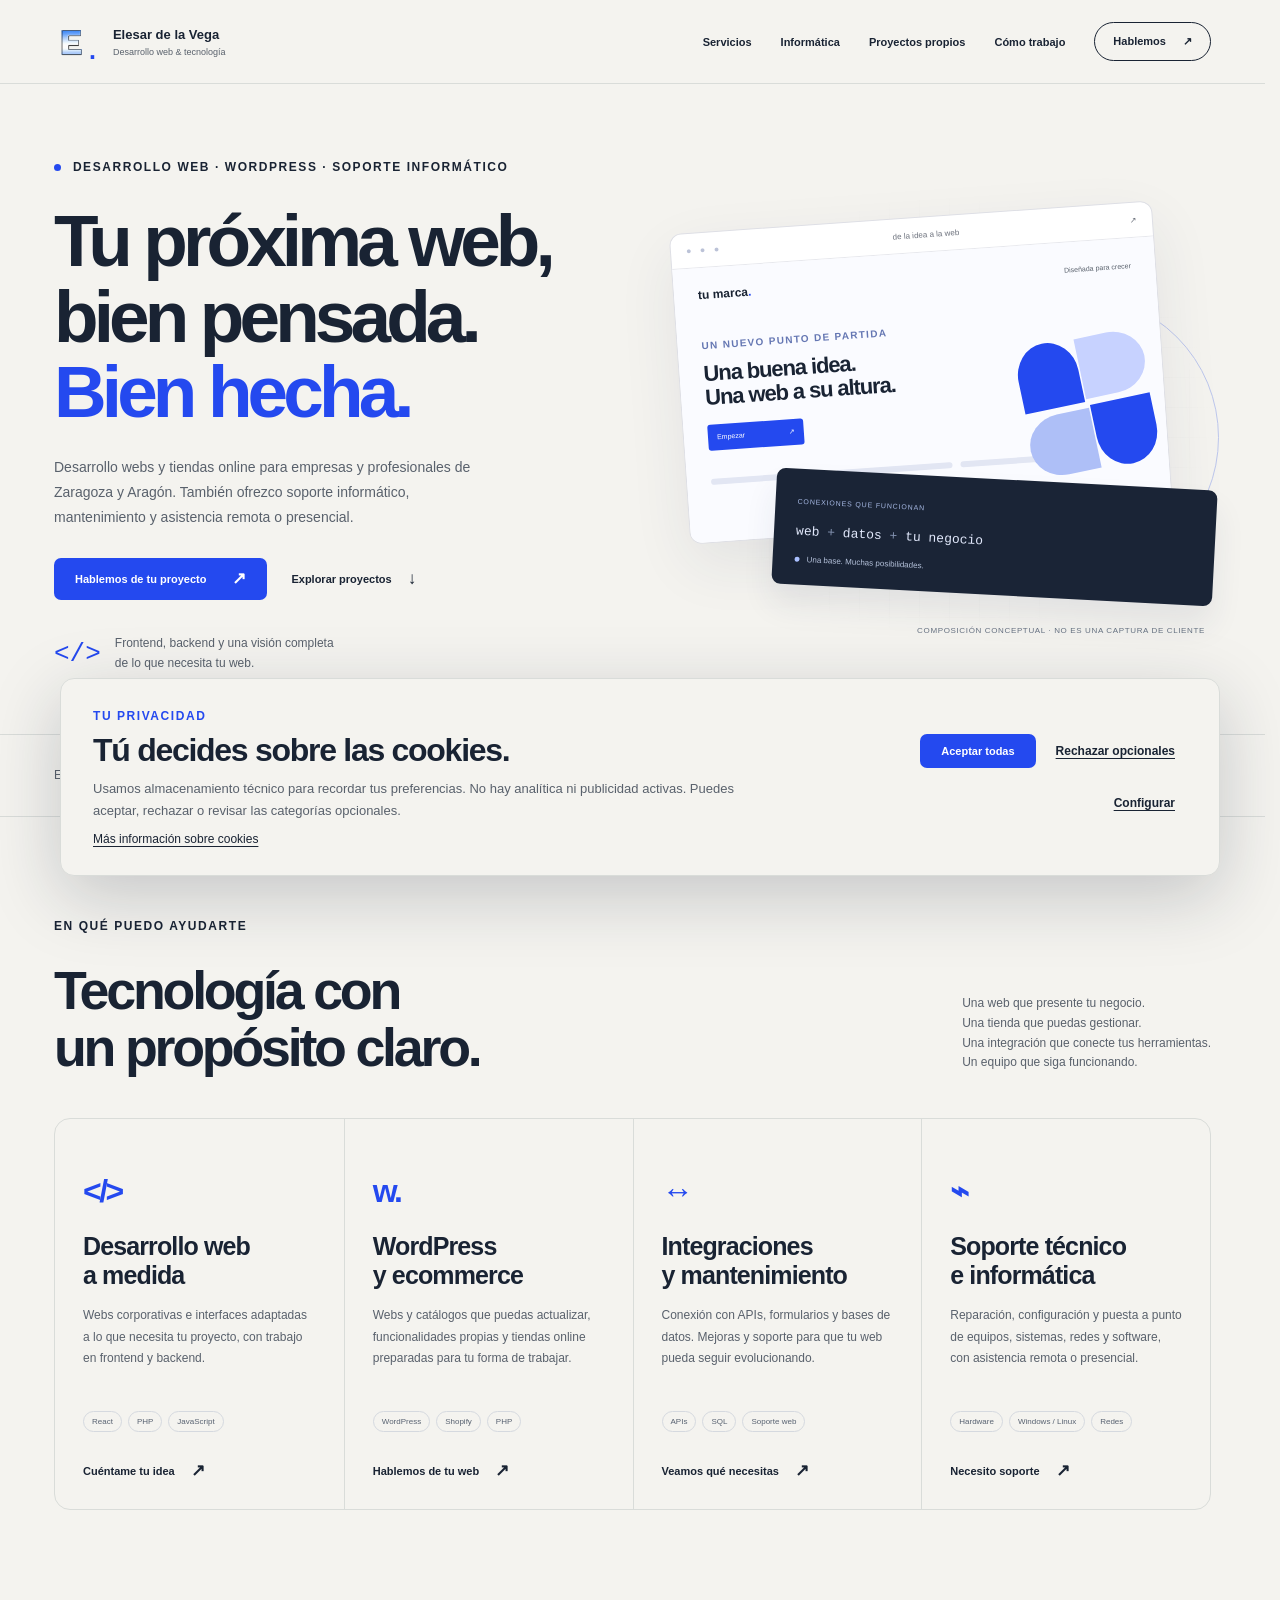
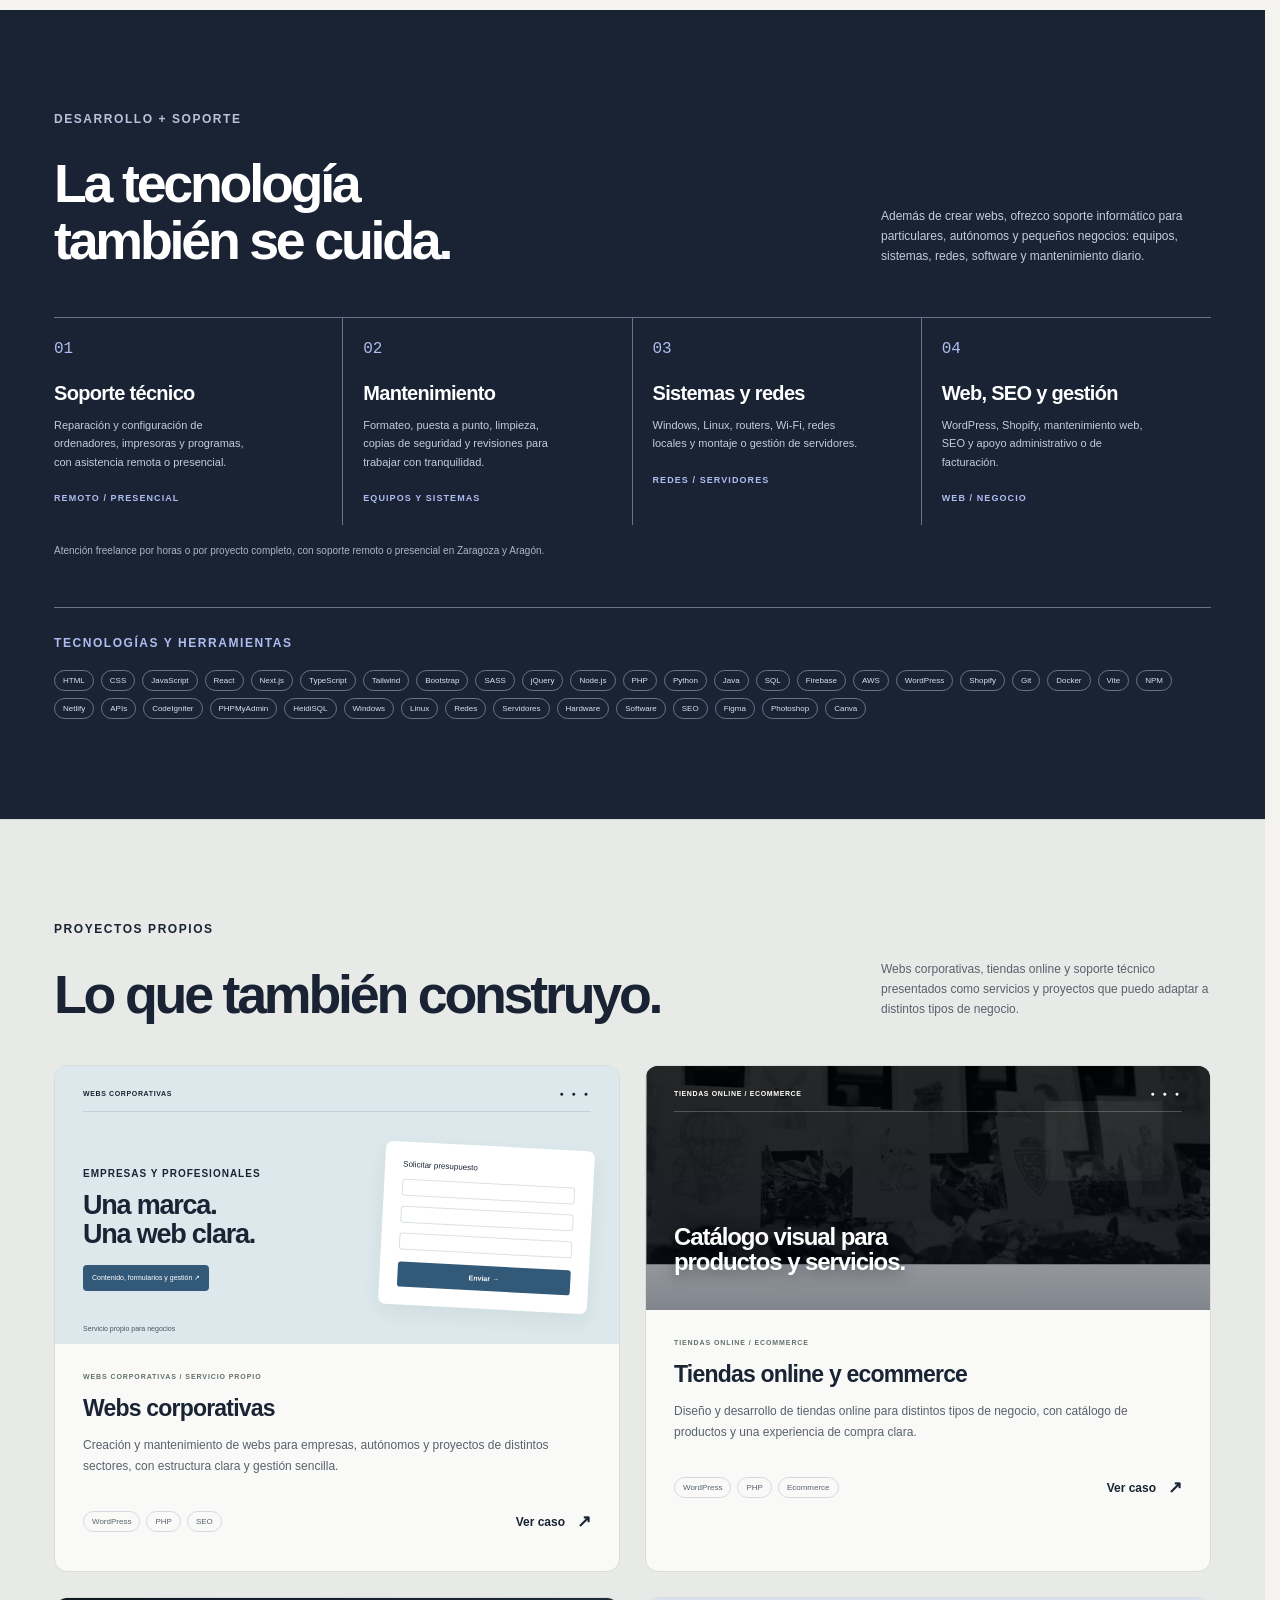
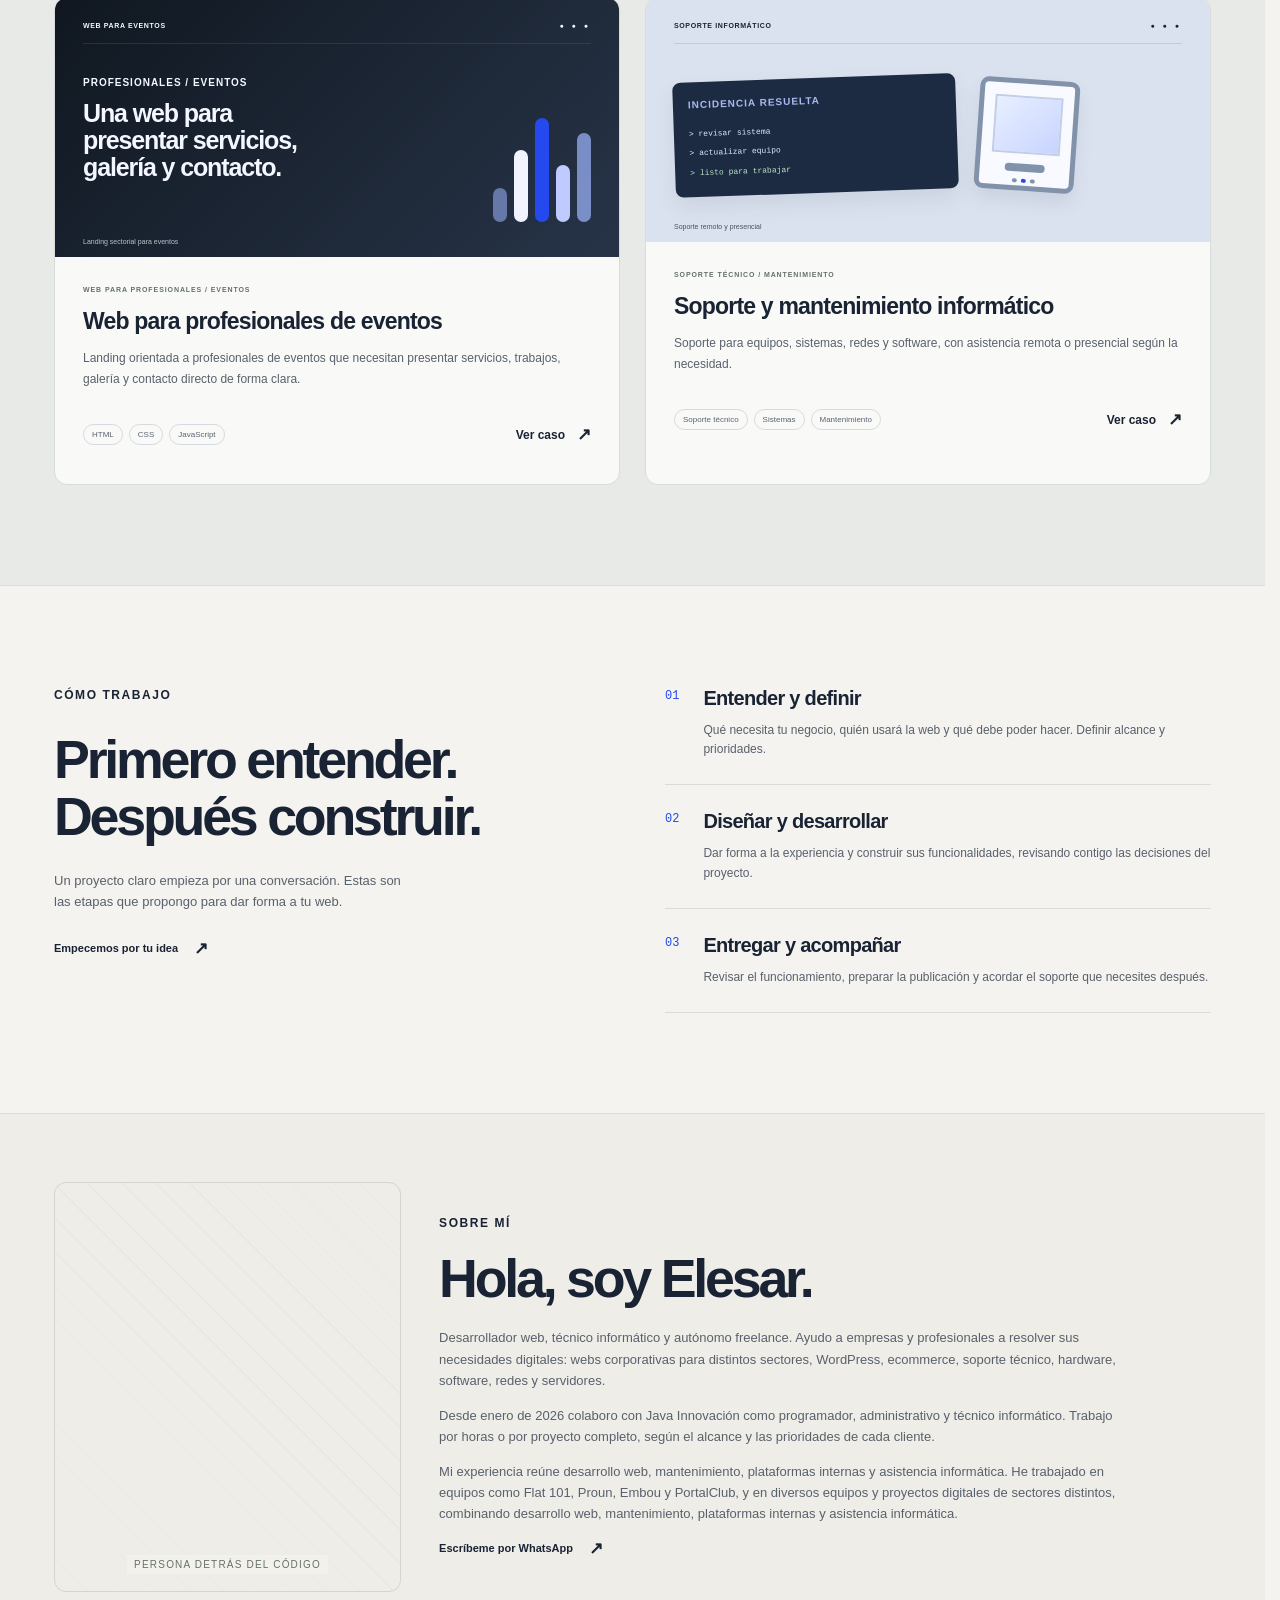
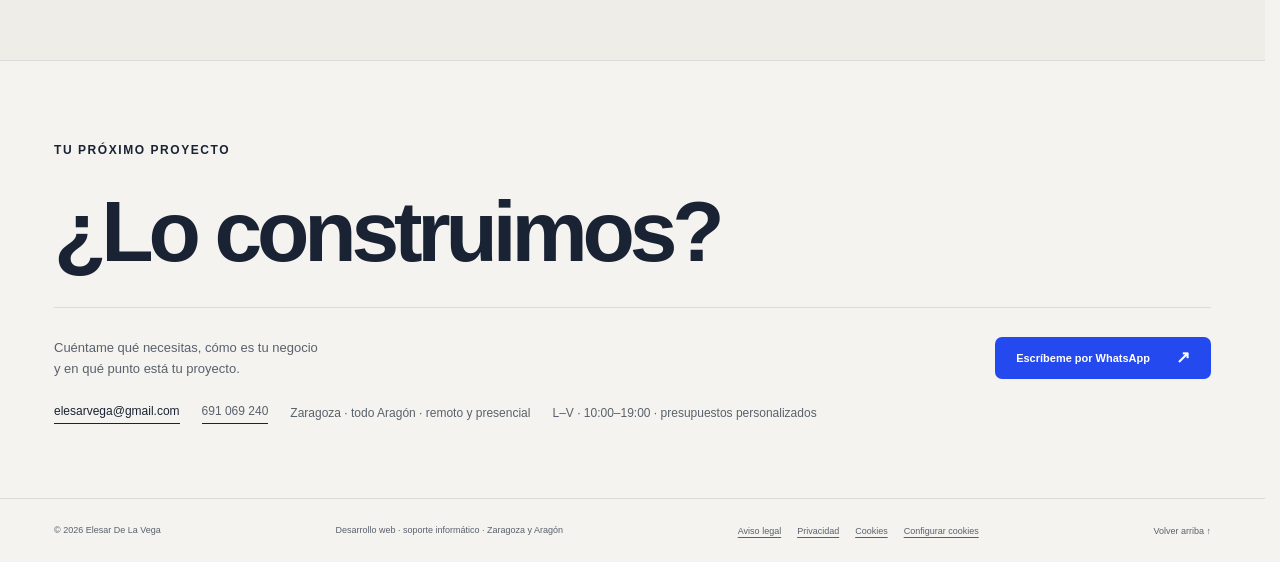
<file: index.html>
<!doctype html>
<html lang="es">
<head>
  <meta charset="utf-8">
  <meta name="viewport" content="width=device-width, initial-scale=1">
  <title>Desarrollo web y soporte informático en Zaragoza | Elesar</title>
  <meta name="description" content="Desarrollador web y técnico informático autónomo en Zaragoza y Aragón. Webs WordPress, tiendas online, mantenimiento y soporte remoto o presencial.">
  <meta name="author" content="Elesar de la Vega">
  <meta name="robots" content="index, follow">
  <meta name="referrer" content="strict-origin-when-cross-origin">
  <meta http-equiv="Content-Security-Policy" content="default-src 'self'; base-uri 'self'; object-src 'none'; form-action 'none'; frame-src 'none'; img-src 'self'; script-src 'self'; style-src 'self'; font-src 'self'; connect-src 'self'; manifest-src 'self'; worker-src 'none'; upgrade-insecure-requests">
  <meta name="theme-color" content="#f4f3ef">
  <meta property="og:locale" content="es_ES">
  <meta property="og:type" content="website">
  <meta property="og:title" content="Elesar de la Vega · Desarrollo web y soporte informático">
  <meta property="og:description" content="Webs corporativas, WordPress, ecommerce, mantenimiento y soporte informático para profesionales, autónomos y empresas en Zaragoza y Aragón.">
  <link rel="canonical" href="./">
  <meta name="google-site-verification" content="u3m5IvN8jaIdZvnhkqYevSq6iDLSv2S8x39T0DsI0kI">
  <meta property="og:url" content="https://elesardelavega.github.io/elesardelavega/">
  <meta property="og:image" content="https://elesardelavega.github.io/elesardelavega/assets/social-preview.jpg">
  <meta name="twitter:card" content="summary_large_image">
  <meta name="twitter:title" content="Elesar de la Vega · Desarrollo web y soporte informático">
  <meta name="twitter:description" content="Desarrollo web, WordPress, ecommerce y soporte informático en Zaragoza y Aragón.">
  <meta name="twitter:image" content="https://elesardelavega.github.io/elesardelavega/assets/social-preview.jpg">
  <link rel="icon" href="assets/favicon.ico" sizes="any">
  <link rel="icon" href="assets/favicon-32x32.png" type="image/png">
  <link rel="apple-touch-icon" href="assets/apple-touch-icon.png">
  <link rel="manifest" href="assets/site.webmanifest">

  <script id="professional-service-schema" type="application/ld+json">
    {
      "@context": "https://schema.org",
      "@type": "ProfessionalService",
      "name": "Elesar De La Vega",
      "url": "./",
      "description": "Desarrollador web y técnico informático autónomo en Zaragoza. WordPress, tiendas online y soporte para Aragón, remoto y presencial.",
      "email": "elesarvega@gmail.com",
      "telephone": "+34691069240",
      "areaServed": ["Zaragoza", "Aragón", "España"],
      "openingHours": "Mo-Fr 10:00-19:00",
      "address": {
        "@type": "PostalAddress",
        "addressLocality": "Zaragoza",
        "addressRegion": "Aragón",
        "addressCountry": "ES"
      },
      "priceRange": "Presupuestos personalizados",
      "serviceType": ["Desarrollo web en Zaragoza", "Diseño web WordPress", "Tiendas online y ecommerce", "Soporte informático en Zaragoza", "Mantenimiento web", "Reparación y configuración de ordenadores", "Redes y servidores"]
    }
  </script>
  <link rel="stylesheet" href="styles.css">
  <link rel="stylesheet" href="cookie-consent.css?v=20261003-mobile-fix">
  <script src="site-config.js" defer></script>
  <script src="script.js" defer></script>
</head>
<body>
  <a class="skip-link" href="#contenido">Saltar al contenido</a>
  <button class="back-to-top" id="back-to-top" type="button" aria-label="Volver arriba" hidden><span aria-hidden="true">↑</span><span>Volver arriba</span></button>
  <header class="site-header">
    <a class="brand" href="#inicio" aria-label="Elesar de la Vega, inicio"><span class="brand-mark" aria-hidden="true"><img src="assets/logo-e-small.png" width="128" height="128" alt=""><span>.</span></span><span>Elesar de la Vega<small>Desarrollo web & tecnología</small></span></a>
    <button class="menu-toggle" aria-expanded="false" aria-controls="menu">Menú <span aria-hidden="true">＋</span></button>
    <nav id="menu" aria-label="Navegación principal">
      <a href="#servicios">Servicios</a><a href="#informatica">Informática</a><a href="#proyectos">Proyectos propios</a><a href="#enfoque">Cómo trabajo</a><a class="nav-contact" href="#contacto">Hablemos <span aria-hidden="true">↗</span></a>
    </nav>
  </header>
  <main id="contenido">
    <section class="hero section-shell" id="inicio" aria-labelledby="hero-title">
      <div class="hero-copy">
        <p class="eyebrow"><span class="blue-dot" aria-hidden="true"></span> DESARROLLO WEB · WORDPRESS · SOPORTE INFORMÁTICO</p>
        <h1 id="hero-title">Tu próxima web,<br>bien pensada.<br><span>Bien hecha.</span></h1>
        <p class="hero-description">Desarrollo webs y tiendas online para empresas y profesionales de Zaragoza y Aragón. También ofrezco soporte informático, mantenimiento y asistencia remota o presencial.</p>
        <div class="hero-actions"><a class="button button-blue" href="#contacto">Hablemos de tu proyecto <span aria-hidden="true">↗</span></a><a class="text-link" href="#proyectos">Explorar proyectos <span aria-hidden="true">↓</span></a></div>
        <div class="hero-footnote"><span aria-hidden="true">&lt;/&gt;</span><p>Frontend, backend y una visión completa<br>de lo que necesita tu web.</p></div>
      </div>
      <div class="hero-visual" aria-label="Ilustración conceptual de una web y sus integraciones">
        <div class="visual-grid" aria-hidden="true"></div>
        <div class="orb orb-one" aria-hidden="true"></div><div class="orb orb-two" aria-hidden="true"></div>
        <div class="mock-window">
          <div class="window-top"><span class="window-dots" aria-hidden="true">● ● ●</span><span>de la idea a la web</span><span aria-hidden="true">↗</span></div>
          <div class="mock-page"><div class="mock-nav"><b>tu marca<span>.</span></b><span>Diseñada para crecer</span></div><span class="mock-label">UN NUEVO PUNTO DE PARTIDA</span><p>Una buena idea.<br>Una web a su altura.</p><div class="mock-button">Empezar <span aria-hidden="true">↗</span></div><div class="mock-art" aria-hidden="true"><i></i><i></i><i></i><i></i></div><div class="mock-lines" aria-hidden="true"><i></i><i></i><i></i></div></div>
        </div>
        <div class="code-note"><span class="code-label">CONEXIONES QUE FUNCIONAN</span><code><span>web</span> + <span>datos</span> + <span>tu negocio</span></code><div><i aria-hidden="true"></i> Una base. Muchas posibilidades.</div></div>
        <span class="visual-caption">COMPOSICIÓN CONCEPTUAL · NO ES UNA CAPTURA DE CLIENTE</span>
      </div>
    </section>
    <div class="experience-strip section-shell"><p>Experiencia en proyectos de</p><div><span>Webs corporativas</span><span>Ecommerce</span><span>Soporte técnico</span><span>Servidores</span><a class="experience-company" href="https://javainnovacion.com/" target="_blank" rel="noopener noreferrer">Java Innovación</a></div></div>
    <section class="section-shell section-space" id="servicios" aria-labelledby="services-title">
      <div class="section-heading"><div><p class="eyebrow">EN QUÉ PUEDO AYUDARTE</p><h2 id="services-title">Tecnología con<br>un propósito claro.</h2></div><p>Una web que presente tu negocio.<br>Una tienda que puedas gestionar.<br>Una integración que conecte tus herramientas.<br>Un equipo que siga funcionando.</p></div>
      <div class="services-grid">
        <article class="service"><span class="service-icon" aria-hidden="true">&lt;/&gt;</span><h3>Desarrollo web<br>a medida</h3><p>Webs corporativas e interfaces adaptadas a lo que necesita tu proyecto, con trabajo en frontend y backend.</p><ul class="tags" aria-label="Tecnologías"><li>React</li><li>PHP</li><li>JavaScript</li></ul><a class="text-link" href="#contacto">Cuéntame tu idea <span aria-hidden="true">↗</span></a></article>
        <article class="service"><span class="service-icon" aria-hidden="true">w.</span><h3>WordPress<br>y ecommerce</h3><p>Webs y catálogos que puedas actualizar, funcionalidades propias y tiendas online preparadas para tu forma de trabajar.</p><ul class="tags" aria-label="Especialidades"><li>WordPress</li><li>Shopify</li><li>PHP</li></ul><a class="text-link" href="#contacto">Hablemos de tu web <span aria-hidden="true">↗</span></a></article>
        <article class="service"><span class="service-icon" aria-hidden="true">↔</span><h3>Integraciones<br>y mantenimiento</h3><p>Conexión con APIs, formularios y bases de datos. Mejoras y soporte para que tu web pueda seguir evolucionando.</p><ul class="tags" aria-label="Especialidades"><li>APIs</li><li>SQL</li><li>Soporte web</li></ul><a class="text-link" href="#contacto">Veamos qué necesitas <span aria-hidden="true">↗</span></a></article>
        <article class="service"><span class="service-icon" aria-hidden="true">⌁</span><h3>Soporte técnico<br>e informática</h3><p>Reparación, configuración y puesta a punto de equipos, sistemas, redes y software, con asistencia remota o presencial.</p><ul class="tags" aria-label="Ámbitos de soporte"><li>Hardware</li><li>Windows / Linux</li><li>Redes</li></ul><a class="text-link" href="#contacto">Necesito soporte <span aria-hidden="true">↗</span></a></article>
      </div>
    </section>
    <section class="it-section section-space" id="informatica" aria-labelledby="it-title">
      <div class="section-shell">
        <div class="it-intro"><div><p class="eyebrow">DESARROLLO + SOPORTE</p><h2 id="it-title">La tecnología<br>también se cuida.</h2></div><p>Además de crear webs, ofrezco soporte informático para particulares, autónomos y pequeños negocios: equipos, sistemas, redes, software y mantenimiento diario.</p></div>
        <div class="it-grid">
          <article class="it-item"><span class="it-index">01</span><h3>Soporte técnico</h3><p>Reparación y configuración de ordenadores, impresoras y programas, con asistencia remota o presencial.</p><span class="it-status">REMOTO / PRESENCIAL</span></article>
          <article class="it-item"><span class="it-index">02</span><h3>Mantenimiento</h3><p>Formateo, puesta a punto, limpieza, copias de seguridad y revisiones para trabajar con tranquilidad.</p><span class="it-status">EQUIPOS Y SISTEMAS</span></article>
          <article class="it-item"><span class="it-index">03</span><h3>Sistemas y redes</h3><p>Windows, Linux, routers, Wi-Fi, redes locales y montaje o gestión de servidores.</p><span class="it-status">REDES / SERVIDORES</span></article>
          <article class="it-item"><span class="it-index">04</span><h3>Web, SEO y gestión</h3><p>WordPress, Shopify, mantenimiento web, SEO y apoyo administrativo o de facturación.</p><span class="it-status">WEB / NEGOCIO</span></article>
        </div>
        <p class="it-note">Atención freelance por horas o por proyecto completo, con soporte remoto o presencial en Zaragoza y Aragón.</p>
        <div class="tech-list"><p class="eyebrow">TECNOLOGÍAS Y HERRAMIENTAS</p><ul class="tags" aria-label="Tecnologías y herramientas"><li>HTML</li><li>CSS</li><li>JavaScript</li><li>React</li><li>Next.js</li><li>TypeScript</li><li>Tailwind</li><li>Bootstrap</li><li>SASS</li><li>jQuery</li><li>Node.js</li><li>PHP</li><li>Python</li><li>Java</li><li>SQL</li><li>Firebase</li><li>AWS</li><li>WordPress</li><li>Shopify</li><li>Git</li><li>Docker</li><li>Vite</li><li>NPM</li><li>Netlify</li><li>APIs</li><li>CodeIgniter</li><li>PHPMyAdmin</li><li>HeidiSQL</li><li>Windows</li><li>Linux</li><li>Redes</li><li>Servidores</li><li>Hardware</li><li>Software</li><li>SEO</li><li>Figma</li><li>Photoshop</li><li>Canva</li></ul></div>
      </div>
    </section>
    <section class="personal-projects section-space" id="proyectos" aria-labelledby="projects-title">
      <div class="section-shell"><div class="section-heading"><div><p class="eyebrow">PROYECTOS PROPIOS</p><h2 id="projects-title">Lo que también construyo.</h2></div><p>Webs corporativas, tiendas online y soporte técnico presentados como servicios y proyectos que puedo adaptar a distintos tipos de negocio.</p></div>
        <div class="projects-grid">
          <article class="project-card">
            <div class="project-illustration insurance" aria-label="Ilustración conceptual de webs corporativas"><div class="illustration-browser"><span>WEBS CORPORATIVAS</span><i aria-hidden="true">● ● ●</i></div><div class="insurance-layout"><div><span class="mini-label">EMPRESAS Y PROFESIONALES</span><p>Una marca.<br>Una web clara.</p><span class="mini-pill">Contenido, formularios y gestión ↗</span></div><div class="form-illustration" aria-hidden="true"><span>Solicitar presupuesto</span><i></i><i></i><i></i><b>Enviar →</b></div></div><span class="illustration-note">Servicio propio para negocios</span></div>
            <div class="project-copy"><p class="project-kicker">WEBS CORPORATIVAS / SERVICIO PROPIO</p><h3>Webs corporativas</h3><p>Creación y mantenimiento de webs para empresas, autónomos y proyectos de distintos sectores, con estructura clara y gestión sencilla.</p><div class="project-bottom"><ul class="tags"><li>WordPress</li><li>PHP</li><li>SEO</li></ul><button class="project-open" data-project="corporativas" aria-label="Ver caso: webs corporativas">Ver caso <span aria-hidden="true">↗</span></button></div></div>
          </article>
          <article class="project-card">
            <div class="project-illustration shop project-screenshot" aria-label="Ejemplo visual de una tienda online o ecommerce"><img src="assets/dibujos-oasis-preview-optimized.jpg" width="960" height="675" loading="lazy" alt="Ejemplo de catálogo visual de productos para una tienda online"><div class="screenshot-overlay"><div class="illustration-browser"><span>TIENDAS ONLINE / ECOMMERCE</span><i aria-hidden="true">● ● ●</i></div><p>Catálogo visual para productos y servicios.</p></div><span class="illustration-note">Ejemplo visual de ecommerce</span></div>
            <div class="project-copy"><p class="project-kicker">TIENDAS ONLINE / ECOMMERCE</p><h3>Tiendas online y ecommerce</h3><p>Diseño y desarrollo de tiendas online para distintos tipos de negocio, con catálogo de productos y una experiencia de compra clara.</p><div class="project-bottom"><ul class="tags"><li>WordPress</li><li>PHP</li><li>Ecommerce</li></ul><button class="project-open" data-project="tienda" aria-label="Ver caso: tiendas online y ecommerce">Ver caso <span aria-hidden="true">↗</span></button></div></div>
          </article>
          <article class="project-card">
            <div class="project-illustration music-site" aria-label="Ilustración conceptual de una web para profesionales de eventos"><div class="illustration-browser"><span>WEB PARA EVENTOS</span><i aria-hidden="true">● ● ●</i></div><div class="music-layout"><span class="mini-label">PROFESIONALES / EVENTOS</span><p>Una web para<br>presentar servicios,<br>galería y contacto.</p><div class="music-bars" aria-hidden="true"><i></i><i></i><i></i><i></i><i></i></div></div><span class="illustration-note">Landing sectorial para eventos</span></div>
            <div class="project-copy"><p class="project-kicker">WEB PARA PROFESIONALES / EVENTOS</p><h3>Web para profesionales de eventos</h3><p>Landing orientada a profesionales de eventos que necesitan presentar servicios, trabajos, galería y contacto directo de forma clara.</p><div class="project-bottom"><ul class="tags"><li>HTML</li><li>CSS</li><li>JavaScript</li></ul><button class="project-open" data-project="webdj" aria-label="Ver caso: web para profesionales de eventos">Ver caso <span aria-hidden="true">↗</span></button></div></div>
          </article>
          <article class="project-card">
            <div class="project-illustration support" aria-label="Ilustración conceptual de soporte técnico y mantenimiento informático"><div class="illustration-browser"><span>SOPORTE INFORMÁTICO</span><i aria-hidden="true">● ● ●</i></div><div class="support-layout"><div class="support-terminal"><span class="mini-label">INCIDENCIA RESUELTA</span><code>&gt; revisar sistema<br>&gt; actualizar equipo<br><b>&gt; listo para trabajar</b></code></div><div class="support-device" aria-hidden="true"><i></i><i></i><i></i></div></div><span class="illustration-note">Soporte remoto y presencial</span></div>
            <div class="project-copy"><p class="project-kicker">SOPORTE TÉCNICO / MANTENIMIENTO</p><h3>Soporte y mantenimiento informático</h3><p>Soporte para equipos, sistemas, redes y software, con asistencia remota o presencial según la necesidad.</p><div class="project-bottom"><ul class="tags"><li>Soporte técnico</li><li>Sistemas</li><li>Mantenimiento</li></ul><button class="project-open" data-project="soporte" aria-label="Ver caso: soporte y mantenimiento informático">Ver caso <span aria-hidden="true">↗</span></button></div></div>
          </article>
        </div>
      </div>
    </section>
    <section class="section-shell section-space approach" id="enfoque" aria-labelledby="approach-title">
      <div><p class="eyebrow">CÓMO TRABAJO</p><h2 id="approach-title">Primero entender.<br>Después construir.</h2><p class="approach-intro">Un proyecto claro empieza por una conversación. Estas son las etapas que propongo para dar forma a tu web.</p><a class="text-link" href="#contacto">Empecemos por tu idea <span aria-hidden="true">↗</span></a></div>
      <ol class="process"><li><span>01</span><div><h3>Entender y definir</h3><p>Qué necesita tu negocio, quién usará la web y qué debe poder hacer. Definir alcance y prioridades.</p></div></li><li><span>02</span><div><h3>Diseñar y desarrollar</h3><p>Dar forma a la experiencia y construir sus funcionalidades, revisando contigo las decisiones del proyecto.</p></div></li><li><span>03</span><div><h3>Entregar y acompañar</h3><p>Revisar el funcionamiento, preparar la publicación y acordar el soporte que necesites después.</p></div></li></ol>
    </section>
    <section class="about-section" aria-labelledby="about-title"><div class="section-shell about-grid"><div class="about-portrait"><img src="assets/personal-elesar-about-optimized.png" width="540" height="959" loading="lazy" alt="Elesar de la Vega, programador web y técnico informático en Zaragoza"><span>PERSONA DETRÁS DEL CÓDIGO</span></div><div><p class="eyebrow">SOBRE MÍ</p><h2 id="about-title">Hola, soy Elesar.</h2><p>Desarrollador web, técnico informático y autónomo freelance. Ayudo a empresas y profesionales a resolver sus necesidades digitales: webs corporativas para distintos sectores, WordPress, ecommerce, soporte técnico, hardware, software, redes y servidores.</p><p>Desde enero de 2026 colaboro con Java Innovación como programador, administrativo y técnico informático. Trabajo por horas o por proyecto completo, según el alcance y las prioridades de cada cliente.</p><p>Mi experiencia reúne desarrollo web, mantenimiento, plataformas internas y asistencia informática. He trabajado en equipos como Flat 101, Proun, Embou y PortalClub, y en diversos equipos y proyectos digitales de sectores distintos, combinando desarrollo web, mantenimiento, plataformas internas y asistencia informática.</p><a class="text-link" data-contact="whatsapp" href="https://wa.me/34691069240?text=Hola%20Elesar%2C%20he%20visto%20tu%20web" target="_blank" rel="noopener noreferrer">Escríbeme por WhatsApp <span aria-hidden="true">↗</span></a></div></div></section>
    <section class="contact-section section-shell section-space" id="contacto" aria-labelledby="contact-title"><p class="eyebrow">TU PRÓXIMO PROYECTO</p><div class="contact-heading"><h2 id="contact-title">¿Lo construimos?</h2></div><div class="contact-bottom"><p>Cuéntame qué necesitas, cómo es tu negocio<br>y en qué punto está tu proyecto.</p><a class="button button-blue" data-contact="whatsapp" href="https://wa.me/34691069240?text=Hola%20Elesar%2C%20he%20visto%20tu%20web" target="_blank" rel="noopener noreferrer">Escríbeme por WhatsApp <span aria-hidden="true">↗</span></a></div><div class="contact-details"><a class="contact-email" data-contact="email" href="mailto:elesarvega@gmail.com">elesarvega@gmail.com</a><a class="contact-phone" data-contact="phone" href="tel:+34691069240">691 069 240</a><span class="contact-location">Zaragoza · todo Aragón · remoto y presencial</span><span class="contact-hours">L–V · 10:00–19:00 · presupuestos personalizados</span></div></section>
  </main>
  <footer class="site-footer section-shell"><p>© 2026 <span data-config="owner">Elesar De La Vega</span></p><p>Desarrollo web · soporte informático · Zaragoza y Aragón</p><nav class="legal-links" aria-label="Información legal"><a href="aviso-legal.html">Aviso legal</a><a href="privacidad.html">Privacidad</a><a href="cookies.html">Cookies</a><button class="cookie-settings-link" type="button" data-cookie-settings>Configurar cookies</button></nav><a href="#inicio">Volver arriba ↑</a></footer>
  <dialog id="project-dialog" aria-labelledby="dialog-title"><button class="dialog-close" aria-label="Cerrar ficha de proyecto">Cerrar <span aria-hidden="true">×</span></button><p class="eyebrow" id="dialog-category"></p><h2 id="dialog-title"></h2><div id="dialog-content"></div><a class="button button-blue" href="#contacto" id="dialog-contact">Hablemos de tu proyecto <span aria-hidden="true">↗</span></a></dialog>
  <div id="cookie-consent-root"></div>
  <script src="cookie-consent.js?v=20261003-mobile-fix" defer></script>
</body>
</html>
</file>
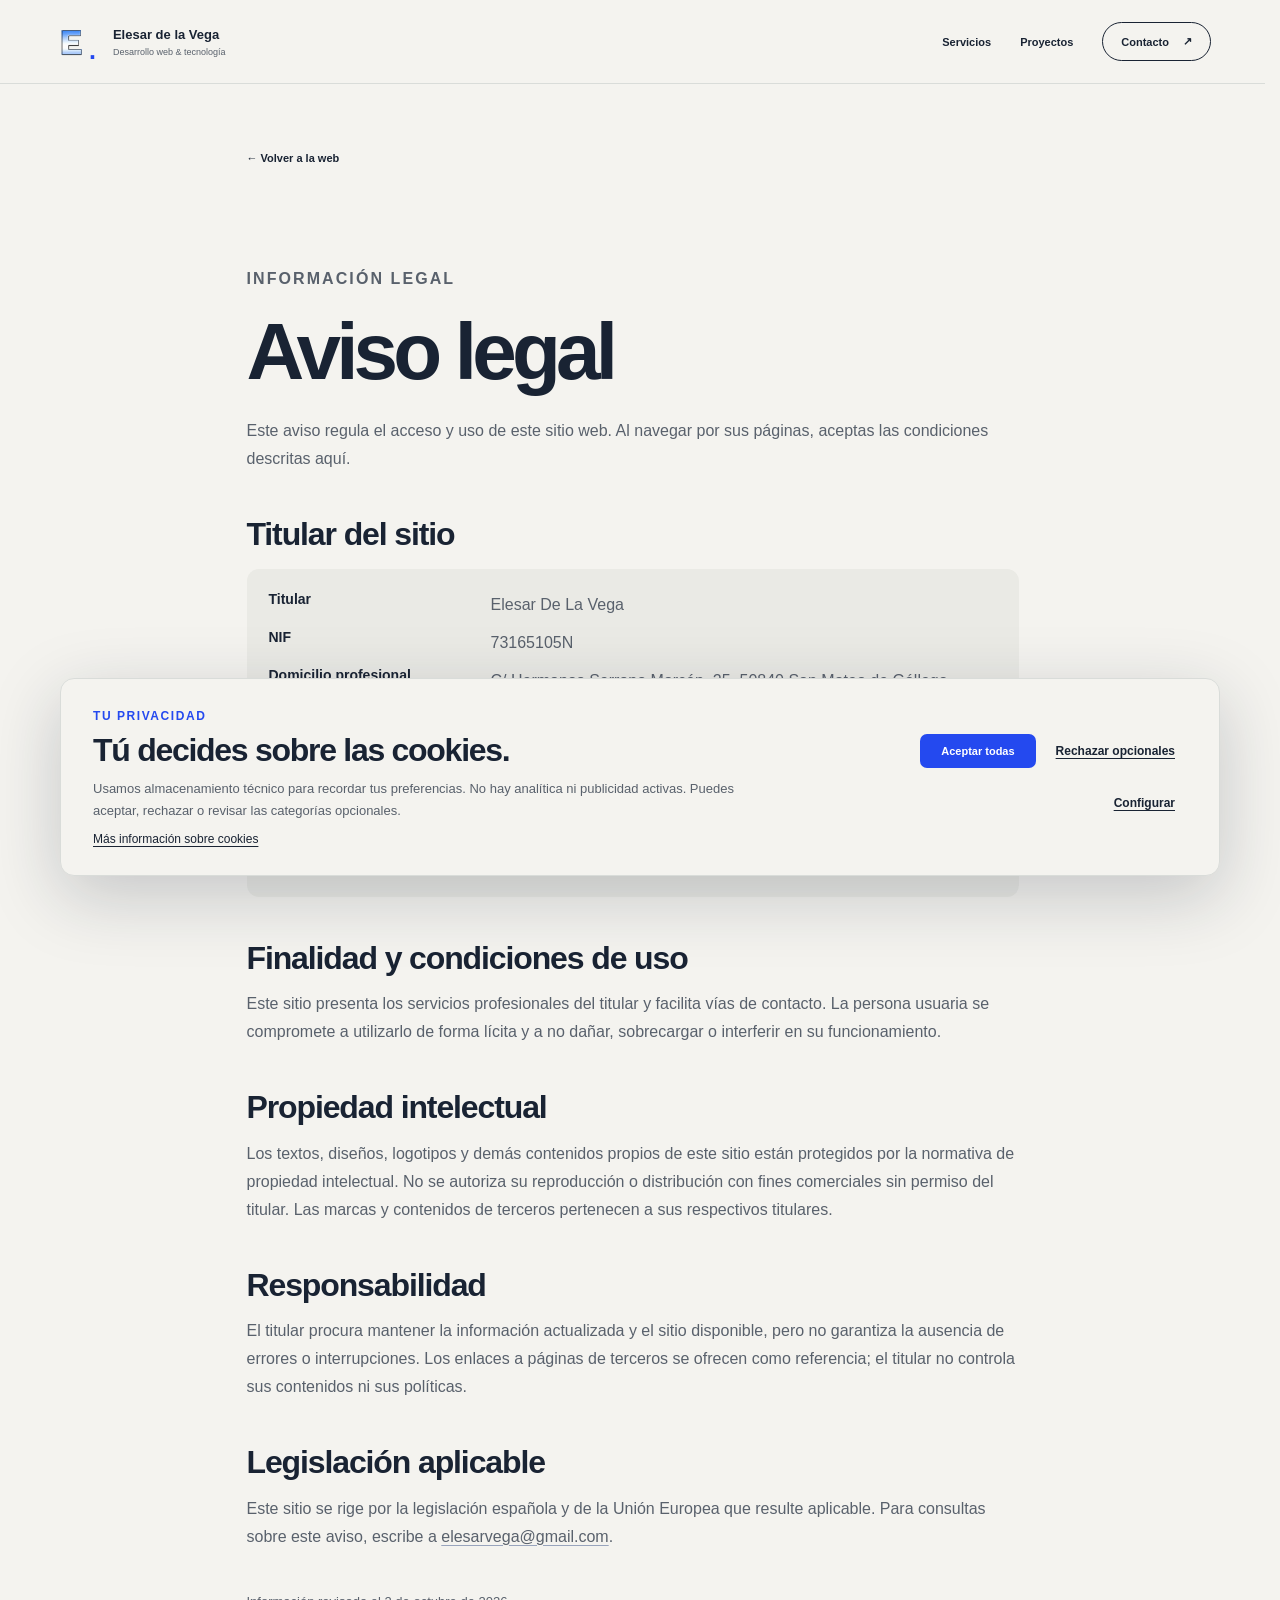
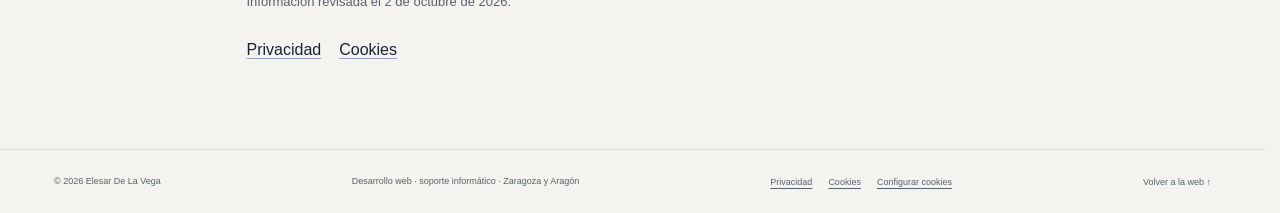
<file: aviso-legal.html>
<!doctype html>
<html lang="es">
<head>
  <meta charset="utf-8">
  <meta name="viewport" content="width=device-width, initial-scale=1">
  <meta name="robots" content="index, follow">
  <meta name="referrer" content="strict-origin-when-cross-origin">
  <meta http-equiv="Content-Security-Policy" content="default-src 'self'; base-uri 'self'; object-src 'none'; form-action 'none'; frame-src 'none'; img-src 'self'; script-src 'self'; style-src 'self'; font-src 'self'; connect-src 'self'; manifest-src 'self'; worker-src 'none'; upgrade-insecure-requests">
  <meta name="description" content="Información sobre el titular y las condiciones de uso del sitio web de Elesar De La Vega.">
  <link rel="canonical" href="aviso-legal.html">
  <link rel="icon" href="assets/favicon.ico" sizes="any">
  <link rel="stylesheet" href="styles.css">
  <link rel="stylesheet" href="legal.css">
  <link rel="stylesheet" href="cookie-consent.css?v=20261003-mobile-fix">
  <script src="site-config.js" defer></script>
  <script src="legal.js" defer></script>
  <title>Aviso legal | Elesar De La Vega</title>
</head>
<body>
  <a class="skip-link" href="#contenido">Saltar al contenido</a>
  <header class="site-header legal-header">
    <a class="brand" href="./" aria-label="Elesar de la Vega, inicio"><span class="brand-mark" aria-hidden="true"><img src="assets/logo-e-small.png" width="128" height="128" alt=""><span>.</span></span><span>Elesar de la Vega<small>Desarrollo web &amp; tecnología</small></span></a>
    <nav aria-label="Navegación principal"><a href="./#servicios">Servicios</a><a href="./#proyectos">Proyectos</a><a class="nav-contact" href="./#contacto">Contacto <span aria-hidden="true">↗</span></a></nav>
  </header>
  <main id="contenido" class="legal-page section-shell">
    <a class="text-link" href="./">← Volver a la web</a>
    <p class="eyebrow">INFORMACIÓN LEGAL</p>
    <h1>Aviso legal</h1>
    <p>Este aviso regula el acceso y uso de este sitio web. Al navegar por sus páginas, aceptas las condiciones descritas aquí.</p>
    <h2>Titular del sitio</h2>
    <dl><dt>Titular</dt><dd data-config="owner">Elesar De La Vega</dd><dt>NIF</dt><dd data-config="taxId">73165105N</dd><dt>Domicilio profesional</dt><dd data-config="professionalAddress">C/ Hermanos Serrano Marcén, 25, 50840 San Mateo de Gállego, Zaragoza, España</dd><dt>Actividad</dt><dd>Profesional autónomo de desarrollo web y servicios informáticos.</dd><dt>Email</dt><dd><a data-config-href="mailto" data-config="email" href="mailto:elesarvega@gmail.com">elesarvega@gmail.com</a></dd><dt>Teléfono</dt><dd><a data-config-href="tel" data-config="phoneDisplay" href="tel:+34691069240">691 069 240</a></dd><dt>URL del sitio</dt><dd><a data-config-href="page" data-config="pageUrl" href="./">URL actual del sitio</a></dd></dl>
    <h2>Finalidad y condiciones de uso</h2>
    <p>Este sitio presenta los servicios profesionales del titular y facilita vías de contacto. La persona usuaria se compromete a utilizarlo de forma lícita y a no dañar, sobrecargar o interferir en su funcionamiento.</p>
    <h2>Propiedad intelectual</h2>
    <p>Los textos, diseños, logotipos y demás contenidos propios de este sitio están protegidos por la normativa de propiedad intelectual. No se autoriza su reproducción o distribución con fines comerciales sin permiso del titular. Las marcas y contenidos de terceros pertenecen a sus respectivos titulares.</p>
    <h2>Responsabilidad</h2>
    <p>El titular procura mantener la información actualizada y el sitio disponible, pero no garantiza la ausencia de errores o interrupciones. Los enlaces a páginas de terceros se ofrecen como referencia; el titular no controla sus contenidos ni sus políticas.</p>
    <h2>Legislación aplicable</h2>
    <p>Este sitio se rige por la legislación española y de la Unión Europea que resulte aplicable. Para consultas sobre este aviso, escribe a <a data-config-href="mailto" data-config="email" href="mailto:elesarvega@gmail.com">elesarvega@gmail.com</a>.</p>
    <p class="legal-updated">Información revisada el 2 de octubre de 2026.</p>
    <nav class="legal-links" aria-label="Políticas"><a href="privacidad.html">Privacidad</a><a href="cookies.html">Cookies</a></nav>
  </main>
  <div id="cookie-consent-root"></div>
  <footer class="site-footer section-shell"><p>© 2026 <span data-config="owner">Elesar De La Vega</span></p><p>Desarrollo web · soporte informático · Zaragoza y Aragón</p><nav class="legal-links" aria-label="Información legal"><a href="privacidad.html">Privacidad</a><a href="cookies.html">Cookies</a><button class="cookie-settings-link" type="button" data-cookie-settings>Configurar cookies</button></nav><a href="./">Volver a la web ↑</a></footer>
  <script src="cookie-consent.js?v=20261003-mobile-fix" defer></script>
</body>
</html>
</file>
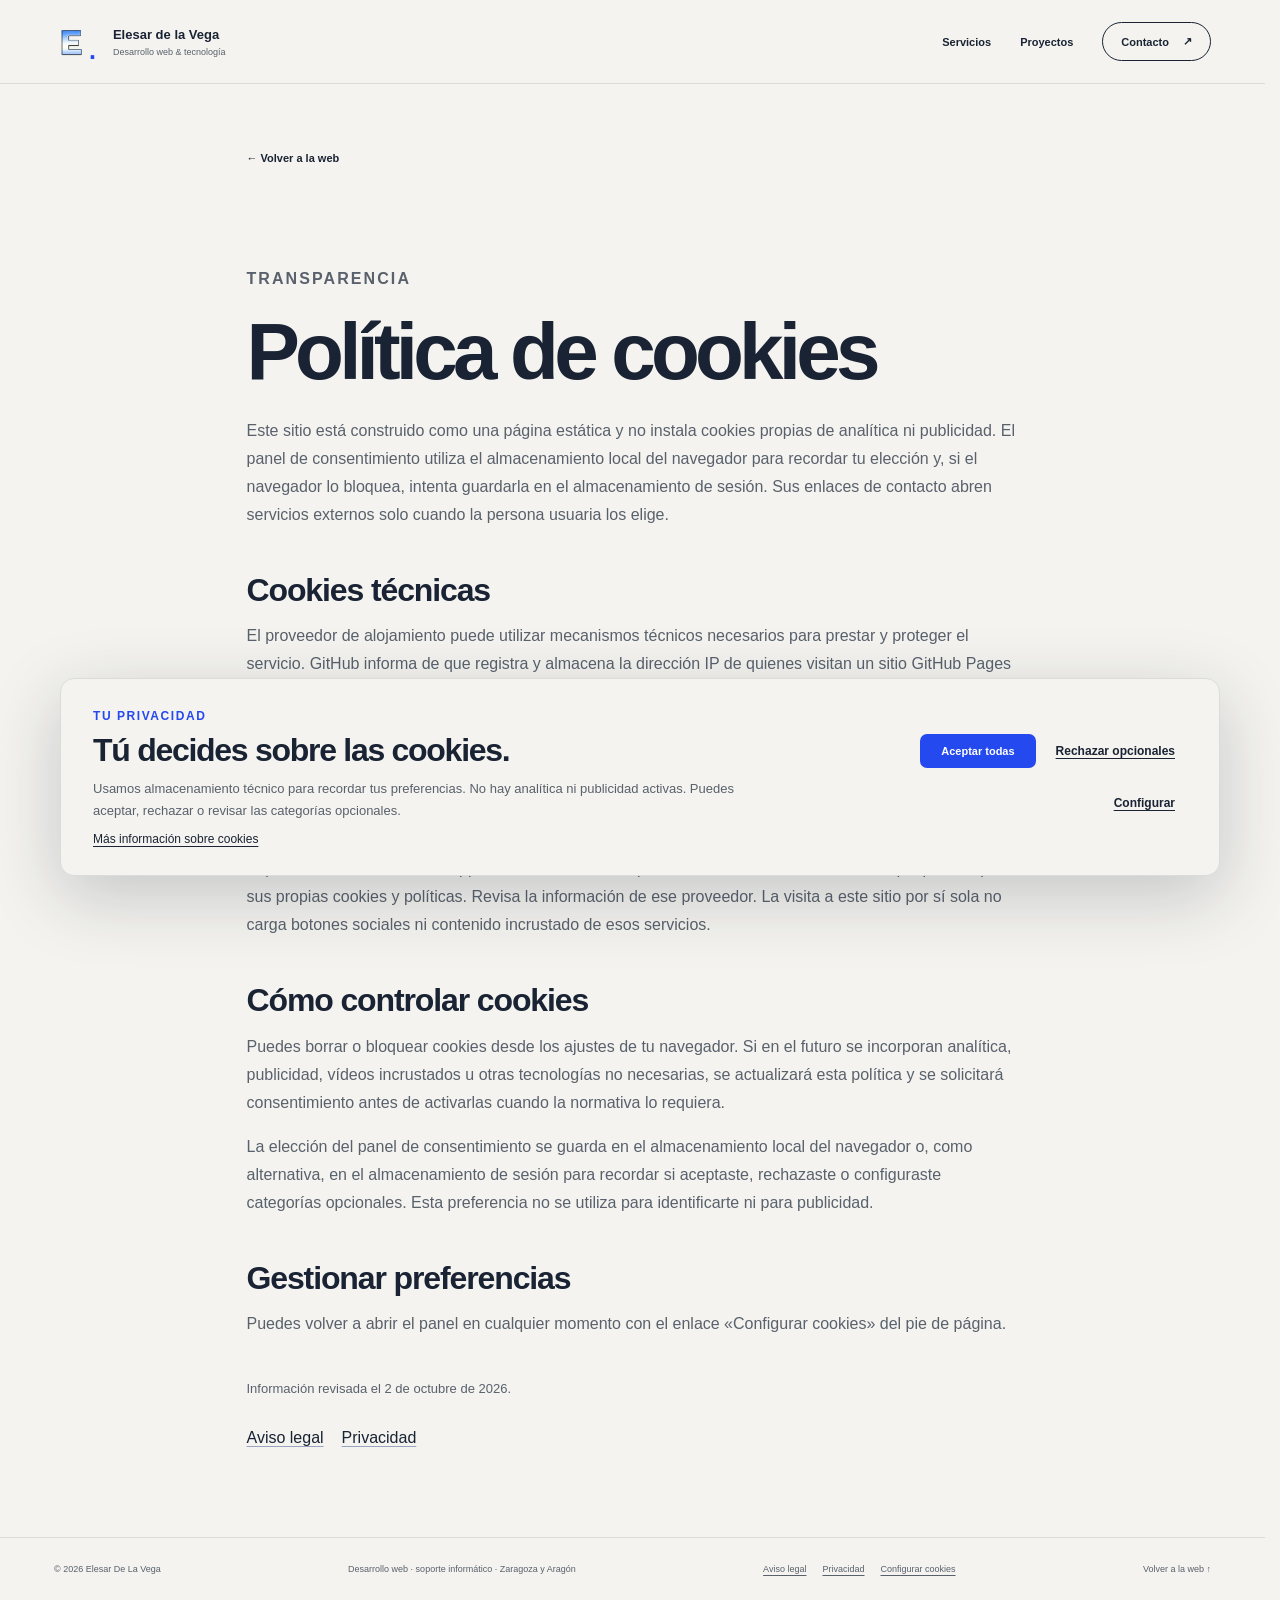
<file: cookies.html>
<!doctype html>
<html lang="es">
<head>
  <meta charset="utf-8">
  <meta name="viewport" content="width=device-width, initial-scale=1">
  <meta name="robots" content="index, follow">
  <meta name="referrer" content="strict-origin-when-cross-origin">
  <meta http-equiv="Content-Security-Policy" content="default-src 'self'; base-uri 'self'; object-src 'none'; form-action 'none'; frame-src 'none'; img-src 'self'; script-src 'self'; style-src 'self'; font-src 'self'; connect-src 'self'; manifest-src 'self'; worker-src 'none'; upgrade-insecure-requests">
  <meta name="description" content="Información sobre las cookies y tecnologías de almacenamiento utilizadas por este sitio.">
  <link rel="canonical" href="cookies.html">
  <link rel="icon" href="assets/favicon.ico" sizes="any">
  <link rel="stylesheet" href="styles.css">
  <link rel="stylesheet" href="legal.css">
  <link rel="stylesheet" href="cookie-consent.css?v=20261003-mobile-fix">
  <script src="site-config.js" defer></script>
  <script src="legal.js" defer></script>
  <title>Política de cookies | Elesar De La Vega</title>
</head>
<body>
  <a class="skip-link" href="#contenido">Saltar al contenido</a>
  <header class="site-header legal-header">
    <a class="brand" href="./" aria-label="Elesar de la Vega, inicio"><span class="brand-mark" aria-hidden="true"><img src="assets/logo-e-small.png" width="128" height="128" alt=""><span>.</span></span><span>Elesar de la Vega<small>Desarrollo web &amp; tecnología</small></span></a>
    <nav aria-label="Navegación principal"><a href="./#servicios">Servicios</a><a href="./#proyectos">Proyectos</a><a class="nav-contact" href="./#contacto">Contacto <span aria-hidden="true">↗</span></a></nav>
  </header>
  <main id="contenido" class="legal-page section-shell">
    <a class="text-link" href="./">← Volver a la web</a>
    <p class="eyebrow">TRANSPARENCIA</p>
    <h1>Política de cookies</h1>
    <p>Este sitio está construido como una página estática y no instala cookies propias de analítica ni publicidad. El panel de consentimiento utiliza el almacenamiento local del navegador para recordar tu elección y, si el navegador lo bloquea, intenta guardarla en el almacenamiento de sesión. Sus enlaces de contacto abren servicios externos solo cuando la persona usuaria los elige.</p>
    <h2>Cookies técnicas</h2>
    <p>El proveedor de alojamiento puede utilizar mecanismos técnicos necesarios para prestar y proteger el servicio. GitHub informa de que registra y almacena la dirección IP de quienes visitan un sitio GitHub Pages por motivos de seguridad. El titular no configura cookies propias de seguimiento en esta página. El navegador también puede almacenar en caché recursos estáticos para que carguen más rápido; la caché no se usa aquí para identificarte ni crear perfiles.</p>
    <h2>Servicios externos</h2>
    <p>Si pulsas un enlace a WhatsApp, email u otro servicio, pasarás a un entorno de un tercero que puede aplicar sus propias cookies y políticas. Revisa la información de ese proveedor. La visita a este sitio por sí sola no carga botones sociales ni contenido incrustado de esos servicios.</p>
    <h2>Cómo controlar cookies</h2>
    <p>Puedes borrar o bloquear cookies desde los ajustes de tu navegador. Si en el futuro se incorporan analítica, publicidad, vídeos incrustados u otras tecnologías no necesarias, se actualizará esta política y se solicitará consentimiento antes de activarlas cuando la normativa lo requiera.</p>
    <p>La elección del panel de consentimiento se guarda en el almacenamiento local del navegador o, como alternativa, en el almacenamiento de sesión para recordar si aceptaste, rechazaste o configuraste categorías opcionales. Esta preferencia no se utiliza para identificarte ni para publicidad.</p>
    <h2>Gestionar preferencias</h2>
    <p>Puedes volver a abrir el panel en cualquier momento con el enlace «Configurar cookies» del pie de página.</p>
    <p class="legal-updated">Información revisada el 2 de octubre de 2026.</p>
    <nav class="legal-links" aria-label="Políticas"><a href="aviso-legal.html">Aviso legal</a><a href="privacidad.html">Privacidad</a></nav>
  </main>
  <footer class="site-footer section-shell"><p>© 2026 <span data-config="owner">Elesar De La Vega</span></p><p>Desarrollo web · soporte informático · Zaragoza y Aragón</p><nav class="legal-links" aria-label="Información legal"><a href="aviso-legal.html">Aviso legal</a><a href="privacidad.html">Privacidad</a><button class="cookie-settings-link" type="button" data-cookie-settings>Configurar cookies</button></nav><a href="./">Volver a la web ↑</a></footer>
  <div id="cookie-consent-root"></div>
  <script src="cookie-consent.js?v=20261003-mobile-fix" defer></script>
</body>
</html>
</file>
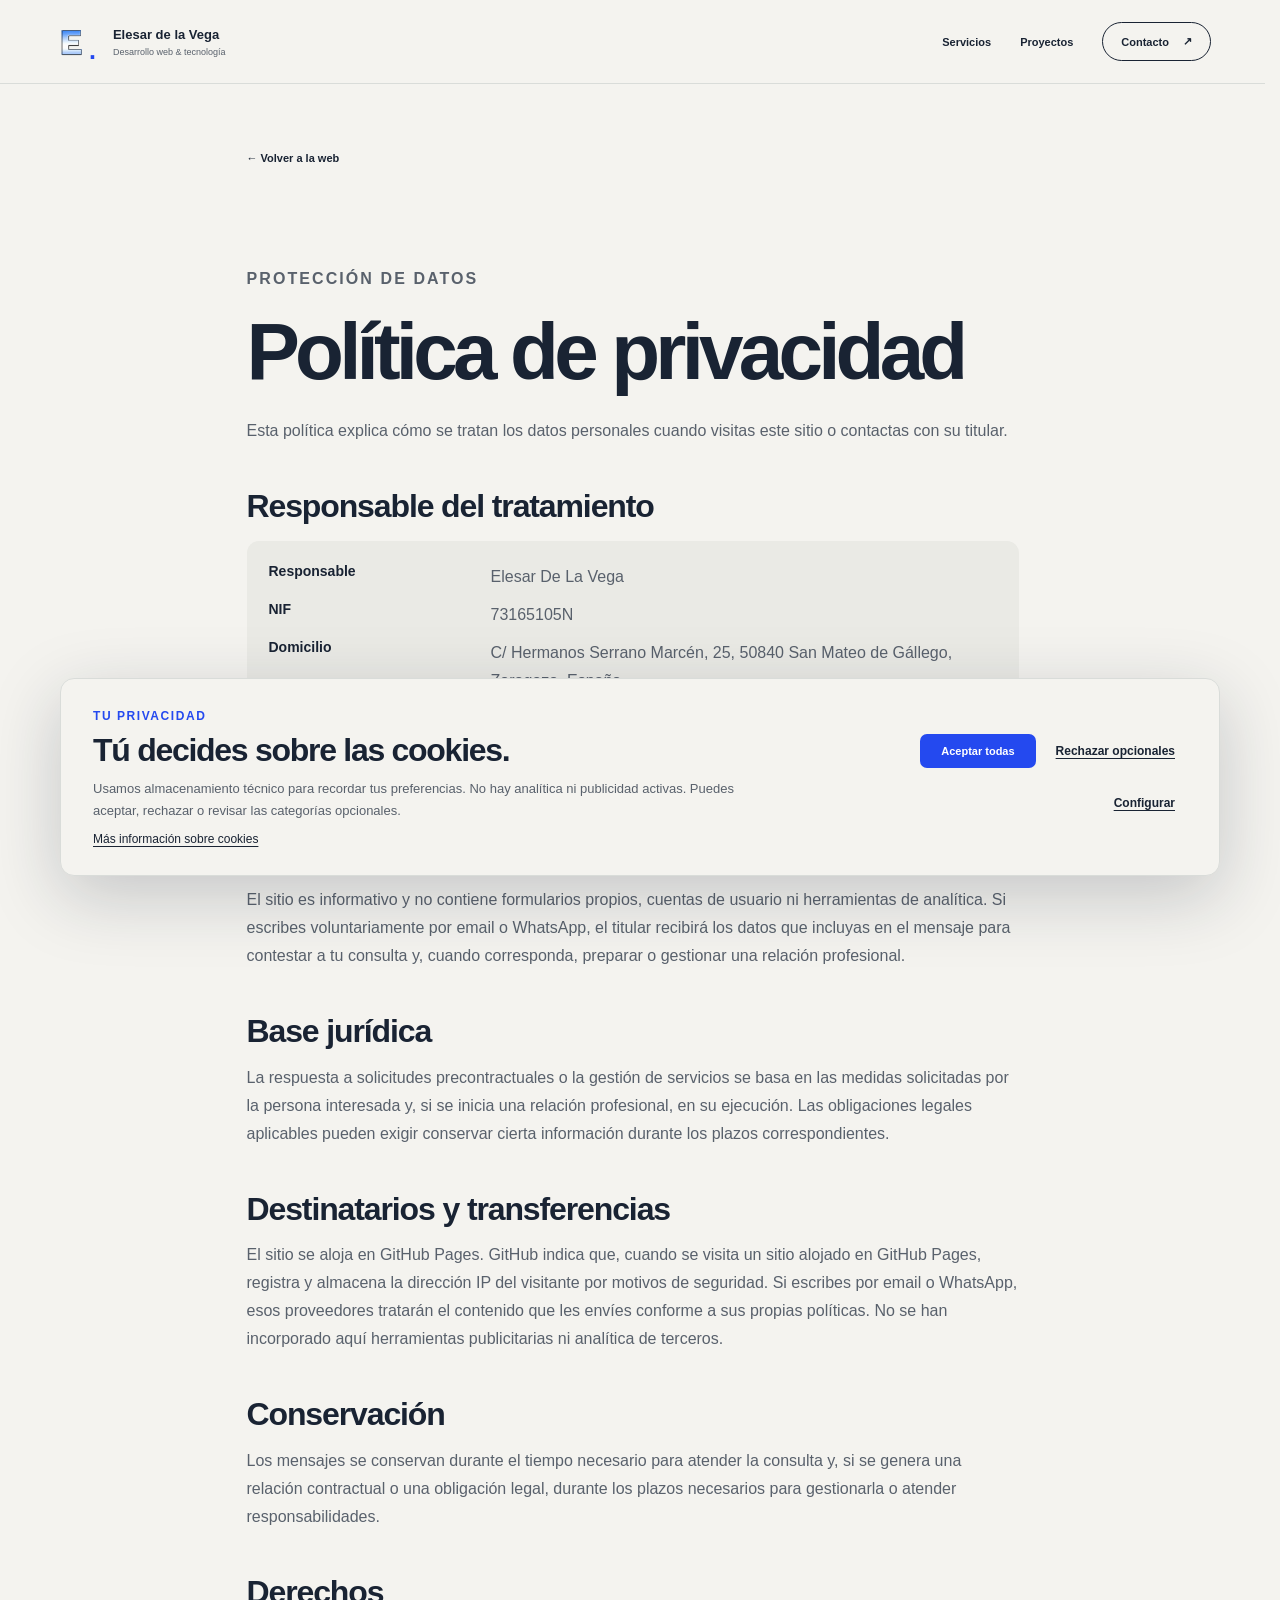
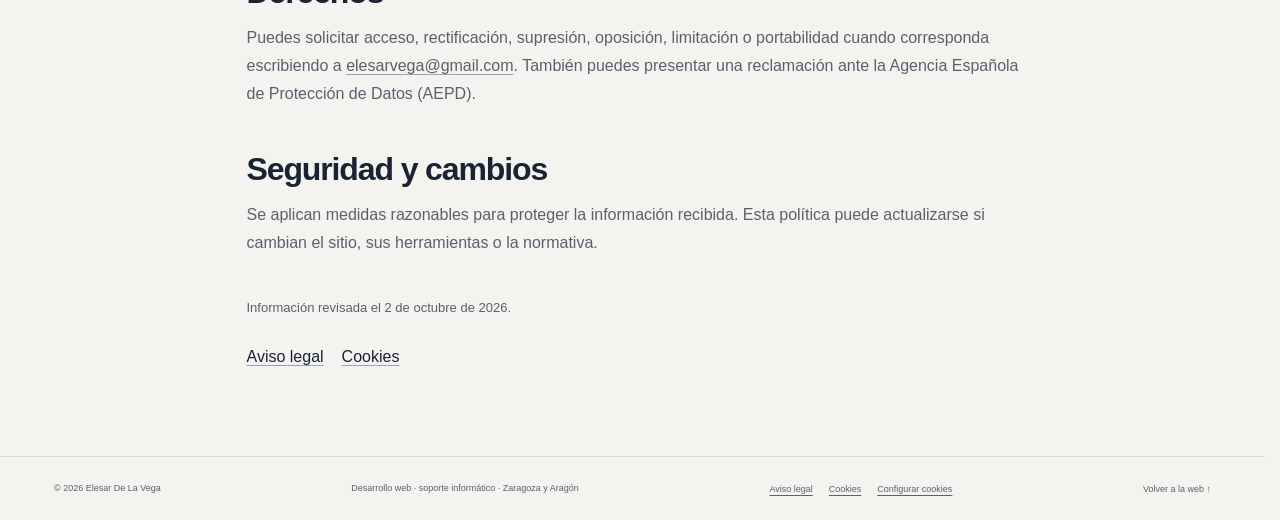
<file: privacidad.html>
<!doctype html>
<html lang="es">
<head>
  <meta charset="utf-8">
  <meta name="viewport" content="width=device-width, initial-scale=1">
  <meta name="robots" content="index, follow">
  <meta name="referrer" content="strict-origin-when-cross-origin">
  <meta http-equiv="Content-Security-Policy" content="default-src 'self'; base-uri 'self'; object-src 'none'; form-action 'none'; frame-src 'none'; img-src 'self'; script-src 'self'; style-src 'self'; font-src 'self'; connect-src 'self'; manifest-src 'self'; worker-src 'none'; upgrade-insecure-requests">
  <meta name="description" content="Política de privacidad del sitio web y de los contactos dirigidos a Elesar De La Vega.">
  <link rel="canonical" href="privacidad.html">
  <link rel="icon" href="assets/favicon.ico" sizes="any">
  <link rel="stylesheet" href="styles.css">
  <link rel="stylesheet" href="legal.css">
  <link rel="stylesheet" href="cookie-consent.css?v=20261003-mobile-fix">
  <script src="site-config.js" defer></script>
  <script src="legal.js" defer></script>
  <title>Política de privacidad | Elesar De La Vega</title>
</head>
<body>
  <a class="skip-link" href="#contenido">Saltar al contenido</a>
  <header class="site-header legal-header">
    <a class="brand" href="./" aria-label="Elesar de la Vega, inicio"><span class="brand-mark" aria-hidden="true"><img src="assets/logo-e-small.png" width="128" height="128" alt=""><span>.</span></span><span>Elesar de la Vega<small>Desarrollo web &amp; tecnología</small></span></a>
    <nav aria-label="Navegación principal"><a href="./#servicios">Servicios</a><a href="./#proyectos">Proyectos</a><a class="nav-contact" href="./#contacto">Contacto <span aria-hidden="true">↗</span></a></nav>
  </header>
  <main id="contenido" class="legal-page section-shell">
    <a class="text-link" href="./">← Volver a la web</a>
    <p class="eyebrow">PROTECCIÓN DE DATOS</p>
    <h1>Política de privacidad</h1>
    <p>Esta política explica cómo se tratan los datos personales cuando visitas este sitio o contactas con su titular.</p>
    <h2>Responsable del tratamiento</h2>
    <dl><dt>Responsable</dt><dd data-config="owner">Elesar De La Vega</dd><dt>NIF</dt><dd data-config="taxId">73165105N</dd><dt>Domicilio</dt><dd data-config="professionalAddress">C/ Hermanos Serrano Marcén, 25, 50840 San Mateo de Gállego, Zaragoza, España</dd><dt>Email</dt><dd><a data-config-href="mailto" data-config="email" href="mailto:elesarvega@gmail.com">elesarvega@gmail.com</a></dd><dt>Teléfono</dt><dd><a data-config-href="tel" data-config="phoneDisplay" href="tel:+34691069240">691 069 240</a></dd></dl>
    <h2>Qué datos y para qué</h2>
    <p>El sitio es informativo y no contiene formularios propios, cuentas de usuario ni herramientas de analítica. Si escribes voluntariamente por email o WhatsApp, el titular recibirá los datos que incluyas en el mensaje para contestar a tu consulta y, cuando corresponda, preparar o gestionar una relación profesional.</p>
    <h2>Base jurídica</h2>
    <p>La respuesta a solicitudes precontractuales o la gestión de servicios se basa en las medidas solicitadas por la persona interesada y, si se inicia una relación profesional, en su ejecución. Las obligaciones legales aplicables pueden exigir conservar cierta información durante los plazos correspondientes.</p>
    <h2>Destinatarios y transferencias</h2>
    <p>El sitio se aloja en GitHub Pages. GitHub indica que, cuando se visita un sitio alojado en GitHub Pages, registra y almacena la dirección IP del visitante por motivos de seguridad. Si escribes por email o WhatsApp, esos proveedores tratarán el contenido que les envíes conforme a sus propias políticas. No se han incorporado aquí herramientas publicitarias ni analítica de terceros.</p>
    <h2>Conservación</h2>
    <p>Los mensajes se conservan durante el tiempo necesario para atender la consulta y, si se genera una relación contractual o una obligación legal, durante los plazos necesarios para gestionarla o atender responsabilidades.</p>
    <h2>Derechos</h2>
    <p>Puedes solicitar acceso, rectificación, supresión, oposición, limitación o portabilidad cuando corresponda escribiendo a <a data-config-href="mailto" data-config="email" href="mailto:elesarvega@gmail.com">elesarvega@gmail.com</a>. También puedes presentar una reclamación ante la Agencia Española de Protección de Datos (AEPD).</p>
    <h2>Seguridad y cambios</h2>
    <p>Se aplican medidas razonables para proteger la información recibida. Esta política puede actualizarse si cambian el sitio, sus herramientas o la normativa.</p>
    <p class="legal-updated">Información revisada el 2 de octubre de 2026.</p>
    <nav class="legal-links" aria-label="Políticas"><a href="aviso-legal.html">Aviso legal</a><a href="cookies.html">Cookies</a></nav>
  </main>
  <footer class="site-footer section-shell"><p>© 2026 <span data-config="owner">Elesar De La Vega</span></p><p>Desarrollo web · soporte informático · Zaragoza y Aragón</p><nav class="legal-links" aria-label="Información legal"><a href="aviso-legal.html">Aviso legal</a><a href="cookies.html">Cookies</a><button class="cookie-settings-link" type="button" data-cookie-settings>Configurar cookies</button></nav><a href="./">Volver a la web ↑</a></footer>
  <div id="cookie-consent-root"></div>
  <script src="cookie-consent.js?v=20261003-mobile-fix" defer></script>
</body>
</html>
</file>
<file: styles.css>
@charset "UTF-8";
/* Los tokens y sus roles se mantienen centralizados en este archivo. */
:root{--paper:#f4f3ef;--ink:#192333;--muted:#59616c;--blue:#2449ef;--line:#d9dcd9;--white:#fff;--radius:16px}
*{box-sizing:border-box}html{scroll-behavior:auto;scroll-padding-top:110px}body{margin:0;background:var(--paper);color:var(--ink);font-family:Arial,Helvetica,sans-serif;-webkit-font-smoothing:antialiased}a{color:inherit;text-decoration:none}button{font:inherit;color:inherit;cursor:pointer}button,a{-webkit-tap-highlight-color:transparent}button{border:0}button:focus-visible,a:focus-visible{outline:3px solid var(--blue);outline-offset:5px}p{line-height:1.65}h1,h2,h3,p{margin-top:0}h1,h2,h3{font-weight:600}h2{font-size:clamp(2.25rem,4.2vw,3.75rem);line-height:1.06;letter-spacing:-.06em;margin-bottom:0}h3{letter-spacing:-.035em}::selection{background:#d8e0ff}section{scroll-margin-top:20px}.section-shell{max-width:1304px;margin:auto;padding-left:54px;padding-right:54px}.section-space{padding-top:100px;padding-bottom:100px}.eyebrow{font-size:12px;font-weight:700;letter-spacing:.13em;line-height:1.6;margin-bottom:26px}.skip-link{position:fixed;top:-80px;left:15px;padding:16px;z-index:20;background:var(--blue);color:white}.skip-link:focus{top:12px}.site-header{display:flex;justify-content:space-between;align-items:center;gap:30px;padding:22px 54px;max-width:1304px;margin:auto;border-bottom:1px solid var(--line)}.brand{display:flex;align-items:center;gap:12px;font-size:13px;font-weight:700}.brand-mark{font-size:43px;line-height:.85;letter-spacing:-.13em;margin-right:5px}.brand-mark span{color:var(--blue)}.brand small{display:block;font-size:9px;font-weight:400;color:var(--muted);margin-top:5px}.site-header nav{display:flex;align-items:center;gap:29px;font-size:11px;font-weight:600}.site-header nav a:hover{color:var(--blue)}.nav-contact{border:1px solid var(--ink);border-radius:30px;padding:12px 18px}.nav-contact span{margin-left:14px}.menu-toggle{display:none}.hero{display:grid;grid-template-columns:1.12fr 1fr;gap:30px;align-items:center;padding-top:74px;padding-bottom:60px;min-height:650px}.blue-dot{display:inline-block;width:7px;height:7px;border-radius:50%;background:var(--blue);margin-right:7px}.hero h1{font-size:clamp(3.4rem,5.7vw,5.1rem);line-height:1.035;letter-spacing:-.067em;margin:0 0 25px;font-weight:600}.hero h1>span{color:var(--blue)}.hero-description{max-width:430px;font-size:14px;line-height:1.8;color:var(--muted);margin-bottom:28px}.hero-actions{display:flex;align-items:center;gap:24px;flex-wrap:wrap}.button{display:inline-flex;align-items:center;justify-content:space-between;gap:26px;padding:10px 21px;border-radius:7px;font-size:11px;font-weight:600;line-height:1.3;transition:transform .2s,background .2s}.button-blue{background:var(--blue);color:white}.button:hover{transform:translateY(-2px);background:#173ace}.button span{font-size:17px}.text-link{font-size:11px;font-weight:700;display:inline-flex;gap:16px;align-items:center}.text-link:hover{color:var(--blue)}.text-link span{font-size:17px}.hero-footnote{margin-top:34px;display:flex;align-items:center;gap:14px}.hero-footnote>span{font-family:monospace;font-size:26px;color:var(--blue)}.hero-footnote p{font-size:12px;color:var(--muted);margin:0;line-height:1.65}.hero-visual{position:relative;min-width:0;height:438px;isolation:isolate}.visual-grid{position:absolute;inset:0;background-image:linear-gradient(#dadcd866 1px,transparent 1px),linear-gradient(90deg,#dadcd866 1px,transparent 1px);background-size:30px 30px;mask-image:radial-gradient(ellipse,#000 30%,transparent 71%);z-index:-1}.orb{position:absolute;border:1px solid #bcc6ec;border-radius:50%;width:285px;height:285px;z-index:-1}.orb-one{top:45px;left:20px}.orb-two{top:98px;right:-8px}.mock-window{width:91%;position:absolute;top:20px;left:0;background:white;border-radius:12px;border:1px solid #dedfe5;box-shadow:0 22px 60px #26335815;overflow:hidden;transform:rotate(-4deg)}.window-top{display:flex;align-items:center;justify-content:space-between;padding:12px 15px;border-bottom:1px solid #e7e8ed;font-size:8px;color:#6c717c}.window-dots{letter-spacing:3px;color:#bbc2d7;font-size:9px}.mock-page{position:relative;min-height:274px;padding:20px 24px;background:#fafbff;overflow:hidden}.mock-nav{display:flex;justify-content:space-between;align-items:center;font-size:7px;color:var(--muted);margin-bottom:33px}.mock-nav b{font-size:12px;color:var(--ink)}.mock-nav b span{color:var(--blue)}.mock-label{font-size:10px;letter-spacing:.13em;font-weight:700;color:#6577b3}.mock-page p{font-size:22px;line-height:1.1;letter-spacing:-.05em;font-weight:700;margin:9px 0 15px;position:relative;z-index:1}.mock-button{font-size:7px;background:var(--blue);color:white;border-radius:3px;padding:9px;width:96px;display:flex;justify-content:space-between}.mock-art{position:absolute;width:126px;height:136px;right:14px;bottom:44px;transform:rotate(-8deg);display:grid;grid-template-columns:1fr 1fr;gap:4px}.mock-art i{display:block;background:var(--blue);border-radius:50% 50% 0 0}.mock-art i:nth-child(2){background:#c7d2ff;transform:rotate(90deg)}.mock-art i:nth-child(3){background:#aebff7;transform:rotate(-90deg)}.mock-art i:nth-child(4){border-radius:0 0 50% 50%}.mock-lines{display:flex;gap:8px;margin-top:28px}.mock-lines i{height:6px;background:#e2e6f3;display:block;width:27%;border-radius:4px}.code-note{position:absolute;right:-4px;bottom:40px;width:83%;background:#1a2436;color:white;border-radius:9px;padding:21px 22px;transform:rotate(3deg);box-shadow:0 20px 32px #25325215}.code-label{font-size:7px;letter-spacing:.12em;color:#a7b9e4}.code-note code{display:block;font-size:13px;white-space:normal;margin:16px 0;color:#8493b1}.code-note code span{color:#e2e9fc}.code-note>div{font-size:8px;color:#b6c3dc;display:flex;align-items:center;gap:7px}.code-note i{display:block;width:5px;height:5px;background:#aabfff;border-radius:50%}.visual-caption{position:absolute;bottom:0;right:6px;font-size:8px;letter-spacing:.08em;color:#667181}.experience-strip{display:flex;align-items:center;justify-content:space-between;gap:20px;padding-top:29px;padding-bottom:29px;border-top:1px solid var(--line);border-bottom:1px solid var(--line)}.experience-strip p{font-size:12px;color:var(--muted);margin:0}.experience-strip>div{display:flex;gap:42px;align-items:center}.experience-strip span{font-size:20px;font-weight:700;letter-spacing:-.04em;color:#666d76}.section-heading{display:flex;justify-content:space-between;align-items:flex-end;gap:34px;margin-bottom:42px}.section-heading>.eyebrow{margin-bottom:20px}.section-heading>p{font-size:12px;color:var(--muted);max-width:330px;margin-bottom:3px}.services-grid{display:grid;grid-template-columns:repeat(3,1fr);border:1px solid var(--line);border-radius:var(--radius);overflow:hidden}.service{padding:28px;position:relative}.service+.service{border-left:1px solid var(--line)}.service-number{font-size:9px;color:#7c8493}.service-icon{display:block;font-size:32px;line-height:1;letter-spacing:-.08em;color:var(--blue);margin:28px 0 25px;font-weight:700}.service h3{font-size:25px;line-height:1.14;margin-bottom:16px}.service p{font-size:12px;color:var(--muted);min-height:83px;line-height:1.8}.tags{display:flex;flex-wrap:wrap;gap:6px;list-style:none;padding:0;margin:0}.tags li{font-size:8px;color:#596372;border:1px solid #d5d9df;padding:5px 8px;border-radius:20px}.service .tags{margin:23px 0 28px}.projects-section{background:#e8eae7;border-top:1px solid #d9ddd8;border-bottom:1px solid #d9ddd8}.projects-grid{display:grid;grid-template-columns:1fr 1fr;gap:25px}.project-card{background:#f9faf7;border:1px solid #d7dcd8;border-radius:13px;overflow:hidden;min-width:0}.project-featured{grid-column:1/-1;display:grid;grid-template-columns:1.2fr 1fr}.project-illustration{position:relative;min-height:244px;overflow:hidden;padding:24px 28px 35px}.insurance{background:#dce8eb}.industrial{background:#242f33;color:#e5ebe5}.shop{background:#ebe1d1}.illustration-browser{display:flex;align-items:center;justify-content:space-between;gap:8px;font-size:7px;font-weight:700;letter-spacing:.09em;border-bottom:1px solid #70808e38;padding-bottom:14px}.illustration-browser i{font-size:7px;letter-spacing:3px;font-style:normal}.mini-label{font-size:10px;letter-spacing:.1em;font-weight:700}.insurance-layout{display:grid;grid-template-columns:1fr .75fr;gap:20px;align-items:center;margin-top:34px}.insurance-layout p,.industrial-layout p,.shop-layout p{font-size:27px;font-weight:600;letter-spacing:-.045em;line-height:1.05;margin:10px 0 17px}.mini-pill{background:#335978;color:white;font-size:7px;padding:9px;border-radius:4px;display:inline-block}.form-illustration{background:white;padding:18px;border-radius:7px;box-shadow:0 8px 20px #263c4810;transform:rotate(3deg);font-size:8px}.form-illustration i{display:block;height:17px;border:1px solid #d9e1e6;margin-top:10px;border-radius:3px}.form-illustration b{display:block;margin-top:12px;background:#335978;color:white;border-radius:3px;font-size:7px;padding:9px;text-align:center}.illustration-note{position:absolute;bottom:12px;left:28px;font-size:7px;opacity:.75}.industrial-layout{margin-top:23px}.industrial-layout p{font-size:24px}.product-shapes{display:flex;gap:10px;position:absolute;right:26px;bottom:34px}.product-shapes i{width:42px;height:70px;background:linear-gradient(110deg,#7d8e85,#bac6b4);clip-path:polygon(10% 0,75% 0,100% 20%,100% 90%,30% 100%,0 70%)}.product-shapes i:nth-child(2){height:52px;margin-top:18px}.product-shapes i:nth-child(3){width:26px;background:#b9cf70}.shop-layout{margin-top:21px}.shop-layout p{font-size:22px;margin-bottom:15px}.art-frames{display:flex;justify-content:flex-end;gap:12px}.art-frames i{width:53px;height:70px;border:5px solid #fcfaf5;outline:1px solid #c4b293;box-shadow:0 4px 9px #69542c15;background:linear-gradient(28deg,#c8a17e 40%,#e7d8a7 40%,#e7d8a7 60%,#91a88c 60%)}.art-frames i:nth-child(2){background:radial-gradient(ellipse at bottom,#8d6350 39%,#dabdb6 40%)}.art-frames i:nth-child(3){background:linear-gradient(130deg,#b5bbae 50%,#6d8278 50%)}.project-copy{padding:27px 28px}.project-featured .project-copy{align-self:center}.project-kicker{font-size:7px;font-weight:700;letter-spacing:.13em;color:#64706d;margin-bottom:13px}.project-copy h3{font-size:23px;line-height:1.15;margin-bottom:13px}.project-copy>p:not(.project-kicker){font-size:12px;line-height:1.75;color:var(--muted);margin-bottom:23px}.project-bottom{display:flex;align-items:center;justify-content:space-between;gap:12px;flex-wrap:wrap}.project-open{min-height:44px;padding:8px 0;background:none;font-size:12px;font-weight:700;white-space:nowrap;display:flex;align-items:center;gap:12px}.project-open:hover{color:var(--blue)}.project-open span{font-size:17px}.proposal-note{font-size:9px;color:#65706b;margin:25px 0 0;max-width:780px}.approach{display:grid;grid-template-columns:1fr 1fr;gap:65px}.approach-intro{max-width:350px;font-size:13px;color:var(--muted);margin:25px 0}.process{list-style:none;padding:0;margin:0}.process li{display:flex;gap:24px;border-bottom:1px solid var(--line);padding:24px 0}.process li:first-child{padding-top:0}.process li>span{color:var(--blue);font-family:monospace;font-size:12px;margin-top:3px}.process h3{font-size:20px;line-height:1.2;margin-bottom:11px}.process p{font-size:12px;color:var(--muted);margin:0}.about-section{border-top:1px solid var(--line);border-bottom:1px solid var(--line);background:#eeede8;padding-top:68px;padding-bottom:68px}.about-grid{display:grid;grid-template-columns:.65fr 1fr;gap:70px;align-items:center}.about-monogram{height:270px;border:1px solid #d2d5d0;border-radius:12px;background:repeating-linear-gradient(45deg,transparent,transparent 23px,#dce0d94d 23px,#dce0d94d 24px);display:flex;align-items:center;justify-content:center;position:relative}.about-monogram>span{font-size:175px;letter-spacing:-.12em;line-height:1;color:var(--blue);margin-left:-20px}.about-monogram>small{position:absolute;bottom:17px;font-size:10px;letter-spacing:.12em;color:#687163}.about-grid h2{margin-bottom:20px}.about-grid p:not(.eyebrow){font-size:13px;color:var(--muted);max-width:580px}.about-grid .eyebrow{margin-bottom:17px}.contact-section{padding-top:80px;padding-bottom:74px}.contact-heading{display:flex;align-items:center;justify-content:space-between;gap:20px;border-bottom:1px solid var(--line);padding-bottom:30px}.contact-heading h2{font-size:clamp(3rem,6.7vw,6rem)}.contact-bottom{display:flex;justify-content:space-between;align-items:center;gap:24px;margin-top:29px}.contact-bottom p{font-size:13px;color:var(--muted);margin:0}.contact-email{display:inline-block;margin-top:23px;font-size:13px;border-bottom:1px solid var(--ink);padding-bottom:4px}.site-footer{border-top:1px solid var(--line);display:flex;justify-content:space-between;align-items:center;gap:20px;padding-top:24px;padding-bottom:24px;font-size:9px;color:var(--muted)}.site-footer p{margin:0}.site-footer a{white-space:nowrap}.legal-links{display:flex;align-items:center;gap:16px;flex-wrap:wrap}.legal-links a{text-decoration:underline;text-underline-offset:3px}dialog{width:min(620px,calc(100% - 30px));padding:38px;border:1px solid var(--line);border-radius:14px;background:var(--paper);color:var(--ink);max-height:90vh;overflow:auto;box-shadow:0 35px 90px #131d3440}dialog::backdrop{background:#192333b8;backdrop-filter:blur(3px)}.dialog-close{background:transparent;display:flex;gap:16px;align-items:center;margin:0 0 25px auto;font-size:11px}.dialog-close span{font-size:23px}dialog h2{font-size:34px;margin-bottom:25px}dialog h3{font-size:17px;margin-top:25px;margin-bottom:9px}dialog p{font-size:13px;color:var(--muted)}dialog .tags{margin:14px 0 25px}dialog .dialog-note{border-left:3px solid var(--blue);padding:10px 14px;background:#e7ebf9;font-size:11px}body.dialog-open{overflow:hidden}
@media(min-width:1350px){.hero h1{font-size:80px}.hero-visual{height:470px}.mock-page{min-height:300px}.mock-page p{font-size:27px}.mock-art{right:30px;width:145px;height:155px}.code-note{bottom:50px}.mock-nav{margin-bottom:43px}}
@media(max-width:1000px){.section-shell{padding-left:34px;padding-right:34px}.site-header{padding-left:34px;padding-right:34px}.hero{gap:22px;padding-top:58px;min-height:610px}.hero h1{font-size:56px}.hero-description{font-size:12px}.hero-visual{height:398px}.mock-page{padding:17px;min-height:250px}.mock-page p{font-size:19px}.mock-art{width:93px;height:115px;right:10px;bottom:39px}.code-note{padding:18px;width:89%}.code-note code{font-size:11px}.hero-actions{gap:16px}.experience-strip>div{gap:28px}.experience-strip span{font-size:18px}.service{padding:24px 21px}.service h3{font-size:23px}.service p{font-size:11px}.service .tags li{font-size:7px}.section-space{padding-top:78px;padding-bottom:78px}.approach{gap:45px}.project-featured{grid-template-columns:1.1fr 1fr}.insurance-layout{gap:13px}.insurance-layout p{font-size:23px}.form-illustration{padding:12px}.about-grid{gap:45px}.site-footer{font-size:8px}.section-heading>p{font-size:11px}}
@media(max-width:760px){html{scroll-padding-top:25px}.section-shell{padding-left:24px;padding-right:24px}.site-header{padding:19px 24px;position:relative}.brand{font-size:12px}.brand-mark{font-size:35px}.brand small{font-size:8px}.menu-toggle{display:flex;align-items:center;gap:10px;border:1px solid var(--line);border-radius:5px;padding:9px 12px;background:transparent;font-size:12px;min-height:44px}.menu-toggle span{font-size:16px}.site-header nav{display:flex;flex-direction:column;align-items:stretch;gap:0;position:absolute;top:100%;left:14px;right:14px;padding:10px;background:var(--paper);border:1px solid var(--line);border-radius:10px;z-index:5;box-shadow:0 20px 30px #19233312}.site-header nav[hidden]{display:none}.site-header nav a{padding:14px;font-size:13px}.nav-contact{border:0;background:#e3e8ff;border-radius:5px}.hero{grid-template-columns:1fr;padding-top:46px;padding-bottom:35px;gap:30px;min-height:0}.hero .eyebrow{font-size:8px;letter-spacing:.09em;margin-bottom:21px}.hero h1{font-size:clamp(44px,10vw,64px);letter-spacing:-.06em;margin-bottom:22px}.hero-description{max-width:480px;font-size:13px;line-height:1.75;margin-bottom:23px}.hero-actions{gap:18px}.hero-footnote{margin-top:25px}.hero-visual{max-width:430px;width:100%;height:350px;margin:auto}.mock-window{left:6px;top:10px;width:90%}.mock-page{min-height:215px}.mock-nav{margin-bottom:24px}.mock-page p{font-size:21px}.mock-art{width:108px;height:116px;right:13px;bottom:35px}.mock-lines{margin-top:19px}.code-note{bottom:25px;right:4px;width:82%;padding:17px}.code-note code{font-size:11px;margin:12px 0}.visual-caption{right:0;font-size:8px}.orb{width:230px;height:230px}.experience-strip{display:block;padding-top:25px;padding-bottom:25px}.experience-strip p{margin-bottom:17px;font-size:9px}.experience-strip>div{gap:24px;flex-wrap:wrap;justify-content:space-between}.experience-strip span{font-size:16px}.section-space{padding-top:62px;padding-bottom:62px}.section-heading{display:block;margin-bottom:30px}.section-heading .eyebrow{margin-bottom:18px}.section-heading>p{font-size:12px;margin-top:21px;max-width:440px}.services-grid{grid-template-columns:1fr}.service{padding:26px}.service+.service{border-left:0;border-top:1px solid var(--line)}.service-icon{margin:20px 0}.service h3{font-size:26px}.service h3 br{display:none}.service p{min-height:0;font-size:12px;max-width:500px}.service .tags{margin:21px 0}.service .tags li{font-size:8px}.projects-grid{grid-template-columns:1fr;gap:24px}.project-featured{display:block;grid-column:auto}.project-illustration{min-height:247px;padding:22px 23px 35px}.insurance-layout{grid-template-columns:1fr .75fr;gap:15px;margin-top:30px}.insurance-layout p{font-size:25px}.project-copy{padding:24px}.project-copy h3{font-size:24px}.project-kicker{font-size:7px}.project-copy>p:not(.project-kicker){font-size:12px}.project-bottom{gap:8px}.illustration-note{left:23px}.industrial-layout p{font-size:26px}.proposal-note{font-size:12px;line-height:1.8}.approach{grid-template-columns:1fr;gap:35px}.approach-intro{font-size:13px;max-width:450px}.process li{padding:25px 0}.process p{font-size:12px}.about-section{padding:52px 0}.about-grid{grid-template-columns:1fr;gap:32px}.about-monogram{height:200px}.about-monogram>span{font-size:135px}.about-grid p:not(.eyebrow){font-size:13px}.contact-heading{padding-bottom:24px;gap:10px}.contact-heading h2{font-size:clamp(38px,9.5vw,60px)}.contact-bottom{align-items:flex-start;flex-direction:column;margin-top:24px;gap:23px}.contact-bottom p{font-size:13px}.contact-section{padding-top:57px;padding-bottom:52px}.site-footer{align-items:flex-start;flex-direction:column;gap:12px;padding-top:23px;padding-bottom:23px;font-size:9px}.site-footer p:nth-child(2){max-width:280px;line-height:1.7}dialog{padding:25px}dialog h2{font-size:29px}.dialog-close{margin-bottom:18px}}
@media(prefers-reduced-motion:reduce){html{scroll-behavior:auto}*,*::before,*::after{animation:none!important;transition:none!important}}
/* Pulido común: tipografía local, foco, interacción y geometría estable al abrir fichas. */
:root{--font-display:"Segoe UI",Arial,sans-serif;--font-body:Arial,Helvetica,sans-serif;--font-code:Consolas,"Courier New",monospace;--scroll-thumb:#7a8798;--scroll-track:#e9ebe7;--scroll-hover:#536478;--scroll-active:#2449ef}
body{font-family:var(--font-body)}h1,h2,.brand{font-family:var(--font-display)}code,.hero-footnote>span,.process li>span{font-family:var(--font-code)}
html{scrollbar-gutter:stable}*{scrollbar-color:var(--scroll-thumb) var(--scroll-track);scrollbar-width:auto}*::-webkit-scrollbar{width:12px;height:12px}*::-webkit-scrollbar-track{background:var(--scroll-track)}*::-webkit-scrollbar-thumb{background:var(--scroll-thumb);border:3px solid var(--scroll-track);border-radius:9px}*::-webkit-scrollbar-thumb:hover{background:var(--scroll-hover)}*::-webkit-scrollbar-thumb:active{background:var(--scroll-active)}
.brand:hover,.contact-email:hover,.site-footer a:hover{color:var(--blue)}.menu-toggle:hover{background:#e3e8ff}.dialog-close:hover{color:var(--blue)}button:active,.button:active{transform:translateY(1px)}a:active{color:var(--blue)}.button-blue:active{color:white}
@media(forced-colors:active){*{scrollbar-color:auto}*::-webkit-scrollbar-track{background:Canvas}*::-webkit-scrollbar-thumb{background:CanvasText;border-color:Canvas}a:focus-visible,button:focus-visible{outline-color:Highlight}dialog::backdrop{background:Canvas}}

/* Ampliación de servicios informáticos y soporte técnico. */
.services-grid{grid-template-columns:repeat(4,minmax(0,1fr))}
.service{min-width:0}
.it-section{background:var(--ink);color:var(--white)}
.it-intro{display:flex;justify-content:space-between;align-items:flex-end;gap:34px;margin-bottom:48px}
.it-intro .eyebrow{color:#b6c3dc}
.it-intro h2{color:var(--white)}
.it-intro>p{max-width:330px;color:#c3ccda;font-size:12px;margin-bottom:3px}
.it-grid{display:grid;grid-template-columns:repeat(4,minmax(0,1fr));border-top:1px solid #66748c}
.it-item{padding:22px 20px 20px 0;min-height:185px;border-right:1px solid #66748c}
.it-item+.it-item{padding-left:20px}
.it-item:last-child{border-right:0}
.it-index{display:block;color:#aebcf1;font-family:var(--font-code);font-size:16px;margin-bottom:24px}
.it-item h3{font-size:20px;line-height:1.15;color:var(--white);margin-bottom:11px}
.it-item p{font-size:11px;color:#c3ccda;line-height:1.65;max-width:210px;margin-bottom:16px}
.it-status{font-size:9px;letter-spacing:.12em;color:#aebcf1;font-weight:700}
.it-note{font-size:10px;color:#aeb5c1;margin:18px 0 0;max-width:none;white-space:nowrap}
.support{background:#dbe2ef;color:var(--ink)}
.support-layout{display:grid;grid-template-columns:1.1fr .8fr;gap:20px;align-items:center;margin-top:34px}
.support-terminal{background:#1d2b42;color:#deebff;border-radius:8px;padding:17px 15px;box-shadow:0 10px 22px #1a294015;transform:rotate(-2deg)}
.support-terminal .mini-label{display:block;color:#a9baf0;margin-bottom:12px}
.support-terminal code{font-family:var(--font-code);font-size:8px;line-height:1.8}
.support-terminal code b{color:#b9e7c8;font-weight:500}
.support-device{width:100%;max-width:100px;aspect-ratio:1/1.12;background:#f8faff;border:5px solid #8292aa;border-radius:9px;position:relative;transform:rotate(4deg);box-shadow:0 10px 17px #273b5818}
.support-device::before{content:"";position:absolute;top:12%;left:12%;right:12%;height:53%;border:2px solid #c2cee6;background:linear-gradient(135deg,#e8efff,#c8d4ff)}
.support-device::after{content:"";position:absolute;bottom:14%;left:28%;right:28%;height:8%;background:#8292aa;border-radius:4px}
.support-device i{position:absolute;bottom:3%;width:5%;height:4%;border-radius:50%;background:#8292aa}
.support-device i:nth-child(1){left:37%}.support-device i:nth-child(2){left:47%;background:#2449ef}.support-device i:nth-child(3){left:57%}
.project-real-image{display:block;width:100%;height:100%;object-fit:cover;aspect-ratio:16/10;border-radius:8px}
@media(max-width:1000px){
  .services-grid{grid-template-columns:repeat(2,minmax(0,1fr))}
  .service:nth-child(odd){border-left:0}
  .service:nth-child(n+3){border-top:1px solid var(--line)}
  .it-intro{align-items:flex-start}
  .it-grid{grid-template-columns:repeat(2,minmax(0,1fr))}
  .it-item:nth-child(2){border-right:0}
  .it-item:nth-child(n+3){border-top:1px solid #66748c}
}
@media(max-width:760px){
  .services-grid{grid-template-columns:1fr}
  .service:nth-child(n){border-left:0}
  .service:nth-child(n+2){border-top:1px solid var(--line)}
  .it-intro{display:block;margin-bottom:32px}
  .it-intro>p{font-size:12px;margin-top:21px;max-width:440px}
  .it-grid{grid-template-columns:1fr}.it-note{white-space:normal}
  .it-item,.it-item+.it-item{padding:22px 0;border-right:0;min-height:0}
  .it-item+.it-item{border-top:1px solid #66748c}
  .it-index{margin-bottom:18px}
  .it-item p{max-width:440px;margin-bottom:14px}
  .support-layout{gap:13px;margin-top:28px}
  .support-terminal{padding:13px 11px}
  .support-terminal code{font-size:7px}
  .support-device{max-width:82px}
}

/* Navegación interna suave y retorno accesible al inicio. */
html{scroll-behavior:smooth}
.back-to-top{position:fixed;right:24px;bottom:24px;z-index:10;display:inline-flex;align-items:center;gap:9px;padding:11px 14px;border:1px solid var(--ink);border-radius:999px;background:var(--paper);box-shadow:0 10px 24px #19233320;font-size:12px;font-weight:700;transition:background .2s,color .2s,transform .2s}
.back-to-top:hover{background:var(--ink);color:var(--white);transform:translateY(-2px)}
.back-to-top span:first-child{font-size:18px;line-height:.7}
.back-to-top[hidden]{display:none}
@media(max-width:760px){
  .back-to-top{right:16px;bottom:16px;padding:11px 13px}
}
@media(prefers-reduced-motion:reduce){
  html{scroll-behavior:auto}
}
.contact-details{display:flex;align-items:center;gap:22px;flex-wrap:wrap;margin-top:23px}
.contact-details .contact-email{margin-top:0}
.contact-email,.contact-phone,.contact-location,.contact-hours{font-size:12px;line-height:1.4}
.contact-phone,.contact-location,.contact-hours{color:var(--muted)}
.contact-phone{border-bottom:1px solid var(--ink);padding-bottom:4px}
.contact-phone:hover{color:var(--blue)}
@media(max-width:760px){.contact-details{align-items:flex-start;flex-direction:column;gap:12px}}
.experience-company{font-size:20px;font-weight:700;letter-spacing:-.04em;color:#666d76}
.experience-company:hover{color:var(--blue)}
@media(max-width:1000px){.experience-company{font-size:18px}}
@media(max-width:760px){.experience-company{font-size:16px}}
.tech-list{margin-top:48px;padding-top:26px;border-top:1px solid #66748c}
.tech-list .eyebrow{color:#aebcf1;margin-bottom:17px}
.tech-list .tags{gap:7px}
.tech-list .tags li{border-color:#66748c;color:#d8e1f2}
.brand-mark{display:inline-flex;align-items:flex-end;gap:1px;letter-spacing:0}
.brand-mark img{display:block;width:34px;height:34px;object-fit:contain}
.brand-mark>span{font-size:25px;line-height:.65}
@media(max-width:760px){.brand-mark img{width:29px;height:29px}.brand-mark>span{font-size:22px}}
.about-portrait{height:360px;border:1px solid #d2d5d0;border-radius:12px;background:repeating-linear-gradient(45deg,transparent,transparent 23px,#dce0d94d 23px,#dce0d94d 24px);display:flex;align-items:flex-end;justify-content:center;position:relative;overflow:hidden}
.about-portrait img{display:block;width:125%;height:125%;max-width:none;object-fit:contain;object-position:center bottom;transform:translateY(8px)}
.about-portrait span{position:absolute;bottom:17px;padding:4px 7px;background:#f4f3efcc;font-size:10px;letter-spacing:.12em;color:#687163}
@media(max-width:760px){.about-portrait{height:330px}.about-portrait img{width:135%;height:135%;max-width:none}}
.personal-projects{background:#f4f3ef;border-bottom:1px solid var(--line)}
.personal-projects{background:#e8eae7;border-top:1px solid #d9ddd8}
.about-grid{grid-template-columns:minmax(260px,30%) minmax(0,70%);gap:38px}
.about-portrait{height:410px}
.about-portrait img{width:100%;height:100%;object-fit:contain;transform:translateY(0)}
.about-grid p:not(.eyebrow){max-width:680px}
@media(max-width:1000px){
  .about-grid{grid-template-columns:minmax(230px,34%) minmax(0,66%);gap:30px}
  .about-portrait{height:370px}
  .about-portrait img{width:100%;height:100%;transform:translateY(0)}
}
@media(max-width:760px){
  .about-grid{grid-template-columns:1fr;gap:30px}
  .about-portrait{height:360px}
  .about-portrait img{width:100%;height:100%;transform:translateY(0)}
}
.project-screenshot{padding:0;background:#161b21;color:white}
.project-screenshot img{display:block;width:100%;height:244px;object-fit:cover;filter:saturate(.85) contrast(1.05)}
.project-screenshot::after{content:"";position:absolute;inset:0;background:linear-gradient(180deg,#11192718,#11192788)}
.screenshot-overlay{position:absolute;inset:24px 28px 35px;z-index:1;display:flex;flex-direction:column;justify-content:space-between}
.screenshot-overlay .illustration-browser{border-color:#ffffff38;color:white}
.screenshot-overlay p{font-size:24px;font-weight:600;letter-spacing:-.045em;line-height:1.05;max-width:260px;margin:0;color:white;text-shadow:0 2px 16px #0008}
.music-site{background:linear-gradient(135deg,#101720,#273448);color:#f4f7ff}
.music-layout{position:relative;margin-top:28px;min-height:150px}
.music-layout p{font-size:25px;font-weight:600;letter-spacing:-.045em;line-height:1.08;margin:10px 0 0;max-width:260px}
.music-bars{position:absolute;right:0;bottom:0;display:flex;align-items:flex-end;gap:7px;height:118px}
.music-bars i{display:block;width:14px;border-radius:999px;background:#9fb5ff}
.music-bars i:nth-child(1){height:34px;opacity:.55}.music-bars i:nth-child(2){height:72px;background:#f1f4ff}.music-bars i:nth-child(3){height:104px;background:#2449ef}.music-bars i:nth-child(4){height:57px;background:#bfcaff}.music-bars i:nth-child(5){height:89px;opacity:.7}
@media(max-width:760px){
  .project-screenshot img{height:247px}
  .screenshot-overlay{inset:22px 23px 35px}
  .screenshot-overlay p{font-size:23px}
  .music-layout p{font-size:25px}
  .music-bars{height:104px}
}
</file>
<file: cookie-consent.css>
.cookie-banner{position:fixed;z-index:30;inset:auto 24px 24px;width:calc(100% - 48px);max-width:1160px;margin:0 auto;padding:28px 32px;display:grid;grid-template-columns:minmax(0,1fr) auto;gap:30px;align-items:center;background:var(--paper);border:1px solid var(--line);border-radius:14px;box-shadow:0 20px 70px #19233336}
.cookie-banner::backdrop{background:#19233388;backdrop-filter:blur(2px)}
.cookie-banner .eyebrow{margin:0 0 8px;color:var(--blue)}
.cookie-banner h2,.cookie-preferences h2{font-size:clamp(1.45rem,3vw,2rem);letter-spacing:-.04em;margin:0 0 10px}
.cookie-banner p:not(.eyebrow),.cookie-preferences>p:not(.eyebrow){font-size:13px;line-height:1.65;color:var(--muted);margin:0 0 8px;max-width:680px}
.cookie-banner a{font-size:12px;text-decoration:underline;text-underline-offset:3px}
.cookie-actions,.cookie-preference-actions{display:flex;flex-wrap:wrap;gap:8px;align-items:center}
.cookie-actions{justify-content:flex-end;max-width:360px}
.cookie-actions .button,.cookie-preference-actions .button{white-space:nowrap}
.cookie-button{min-height:44px;padding:9px 12px;background:transparent;border-radius:6px;font-size:12px;font-weight:600;text-decoration:underline;text-underline-offset:3px}
.cookie-button:hover{background:#e8eaf0}
.cookie-preferences{max-width:560px}
.cookie-preferences::backdrop{background:#192333b8;backdrop-filter:blur(3px)}
.cookie-option{display:flex;align-items:center;justify-content:space-between;gap:20px;padding:16px 0;border-bottom:1px solid var(--line);cursor:pointer}
.cookie-option strong,.cookie-option small{display:block}
.cookie-option strong{font-size:14px}
.cookie-option small{font-size:12px;line-height:1.5;color:var(--muted);margin-top:4px}
.cookie-option input{width:20px;height:20px;accent-color:var(--blue);flex:none}
.cookie-preference-actions{margin-top:24px}
.cookie-settings-link{padding:0;background:transparent;color:inherit;font:inherit;text-decoration:underline;text-underline-offset:3px}
.legal-header nav a{white-space:nowrap}
.legal-header nav .nav-contact{display:inline-flex;align-items:center}
.legal-page .legal-links{display:flex;gap:18px;margin-top:28px}
@media(max-width:760px){.cookie-banner{inset:auto 12px 12px;width:calc(100% - 24px);max-width:none;max-height:calc(100vh - 24px);max-height:calc(100dvh - 24px);padding:clamp(18px,5vw,24px);grid-template-columns:1fr;gap:14px;overflow-y:auto;overscroll-behavior:contain}.cookie-banner h2{font-size:clamp(1.35rem,5.5vw,1.7rem);line-height:1.12;margin-bottom:8px}.cookie-banner p:not(.eyebrow){font-size:14px;line-height:1.5;margin-bottom:10px}.cookie-actions{width:100%;max-width:none;display:grid;grid-template-columns:1fr;gap:6px}.cookie-actions>*{width:100%;min-height:44px;justify-content:center}.cookie-actions .cookie-button{padding:10px 12px}.cookie-preferences{width:calc(100% - 24px);max-width:560px;max-height:calc(100vh - 24px);max-height:calc(100dvh - 24px);padding:clamp(20px,5vw,28px);overflow-y:auto;overscroll-behavior:contain}.cookie-preference-actions{display:grid;grid-template-columns:1fr;gap:8px}.cookie-preference-actions>*{width:100%;min-height:44px;justify-content:center}.legal-header nav{position:static;display:flex;flex-direction:row;align-items:center;justify-content:flex-end;gap:5px;flex-wrap:wrap;border:0;box-shadow:none;background:transparent;padding:0}.legal-header nav a{padding:7px;font-size:10px}.legal-header nav .nav-contact{border:1px solid var(--ink);background:transparent}.legal-header .brand{flex:none}.legal-header{gap:12px;padding:16px 20px}.legal-header nav .nav-contact span{display:none}}
@media(max-width:520px){.cookie-banner{gap:12px;border-radius:12px}.cookie-banner .eyebrow{margin-bottom:5px}.cookie-banner a{font-size:13px}.legal-header nav a:nth-child(2){display:none}.legal-header nav{gap:2px}.legal-header nav a{font-size:9px}.legal-header{padding:15px}.brand small{font-size:7px}}
</file>
<file: legal.css>
.legal-page{max-width:880px;padding-top:64px;padding-bottom:90px}
.legal-page>.text-link{margin-bottom:55px}
.legal-page .eyebrow{margin-top:46px;margin-bottom:18px}
.legal-page h1{font-size:clamp(2.8rem,7vw,5rem);line-height:1.02;letter-spacing:-.06em;margin:0 0 24px}
.legal-page h2{font-size:clamp(1.45rem,3vw,2rem);line-height:1.2;letter-spacing:-.035em;margin:42px 0 13px}
.legal-page p,.legal-page dd{font-size:16px;line-height:1.75;color:var(--muted)}
.legal-page a:not(.text-link){text-decoration:underline;text-decoration-color:#98a4bd;text-underline-offset:3px}
.legal-page dl{display:grid;grid-template-columns:minmax(130px,200px) 1fr;gap:10px 22px;padding:22px;background:#eaeae5;border-radius:12px}
.legal-page dt{font-size:14px;font-weight:700;color:var(--ink)}
.legal-page dd{margin:0;overflow-wrap:anywhere}
.legal-page .legal-updated{font-size:13px;margin-top:40px}
.legal-page .legal-links{margin-top:28px}
@media(max-width:600px){.legal-page{padding-top:36px;padding-bottom:55px}.legal-page>.text-link{margin-bottom:36px}.legal-page dl{grid-template-columns:1fr;gap:4px;padding:18px}.legal-page dd{margin-bottom:12px}.legal-page dd:last-child{margin-bottom:0}.legal-page p,.legal-page dd{font-size:15px}}
</file>
